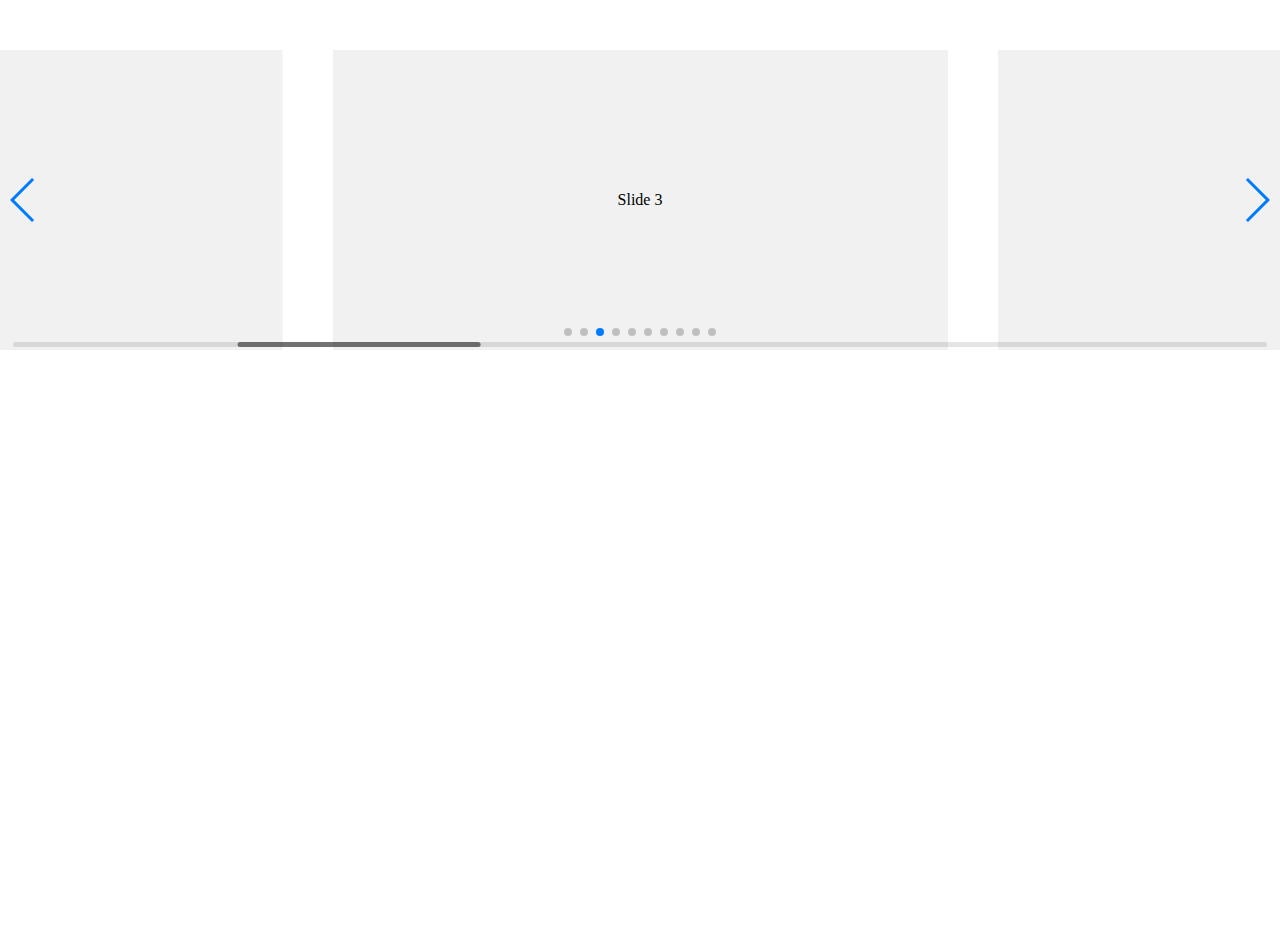
<file: swiper-4.5.0/playground/index.html>
<!doctype html>
<html lang="en">
<head>
    <meta charset="UTF-8">
    <title>Swiper Playground</title>
    <link rel="stylesheet" href="../dist/css/swiper.min.css">
    <meta name="viewport" content="width=device-width">
</head>
<body>
    <div class="swiper-container">
        <div class="swiper-scrollbar"></div>
        <div class="swiper-button-prev"></div>
        <div class="swiper-button-next"></div>
        <div class="swiper-wrapper">
            <div class="swiper-slide">Slide 1</div>
            <div class="swiper-slide">Slide 2</div>
            <div class="swiper-slide">Slide 3</div>
            <div class="swiper-slide">Slide 4</div>
            <div class="swiper-slide">Slide 5</div>
            <div class="swiper-slide">Slide 6</div>
            <div class="swiper-slide">Slide 7</div>
            <div class="swiper-slide">Slide 8</div>
            <div class="swiper-slide">Slide 9</div>
            <div class="swiper-slide">Slide 10</div>
        </div>
        <div class="swiper-pagination"></div>
    </div>
    <style>
    body, html {
        padding: 0;
        margin: 0;
        position: relative;
        height: 100%;
    }
    .swiper-container {
        width: 100%;
        height: 300px;
        margin: 50px auto;
    }
    .swiper-slide {
        background: #f1f1f1;
        color:#000;
        text-align: center;
        line-height: 300px;
    }
    </style>
    <script src="../dist/js/swiper.min.js"></script>
    <script>
        var swiper = new Swiper({
            el: '.swiper-container',
            initialSlide: 2,
            spaceBetween: 50,
            slidesPerView: 2,
            centeredSlides: true,
            slideToClickedSlide: true,
            grabCursor: true,
            scrollbar: {
              el: '.swiper-scrollbar',
            },
            mousewheel: {
              enabled: true,
            },
            keyboard: {
              enabled: true,
            },
            pagination: {
              el: '.swiper-pagination',
            },
            navigation: {
              nextEl: '.swiper-button-next',
              prevEl: '.swiper-button-prev',
            },
        });
    </script>
</body>
</html>
</file>
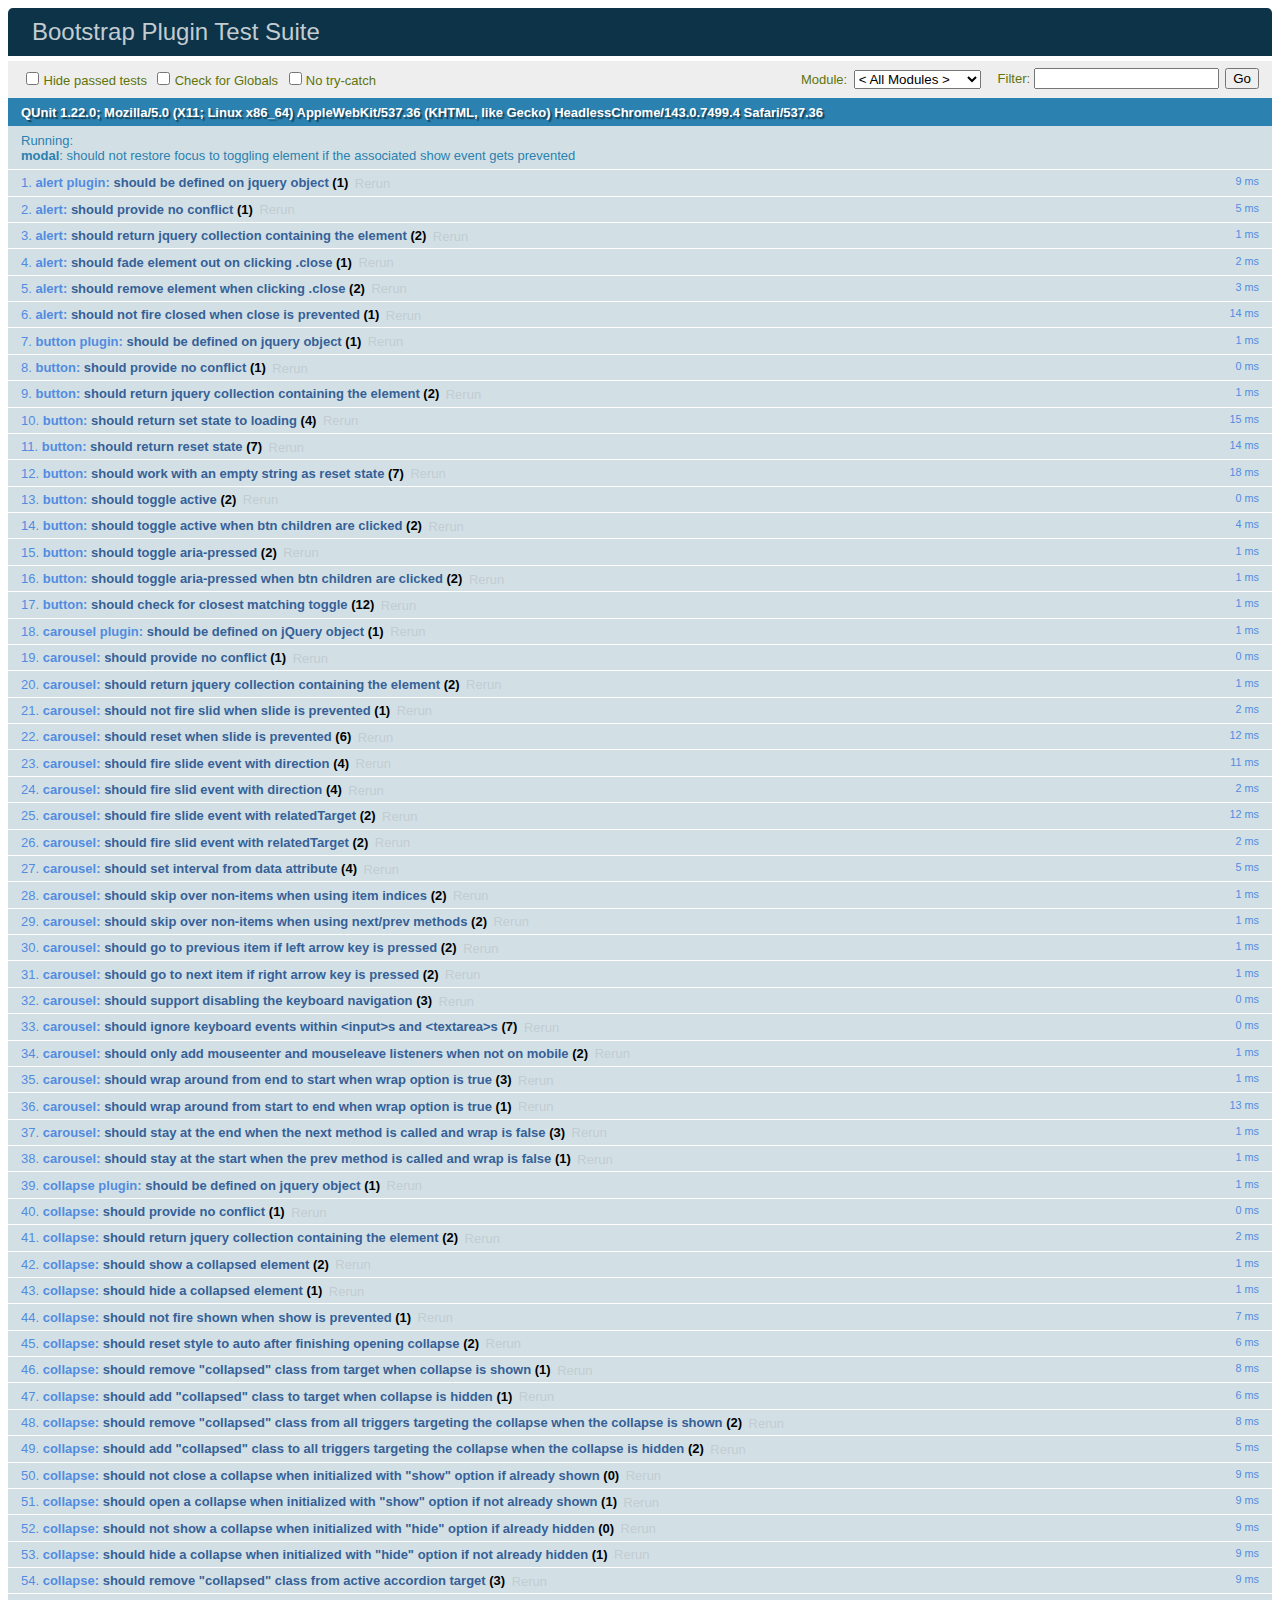
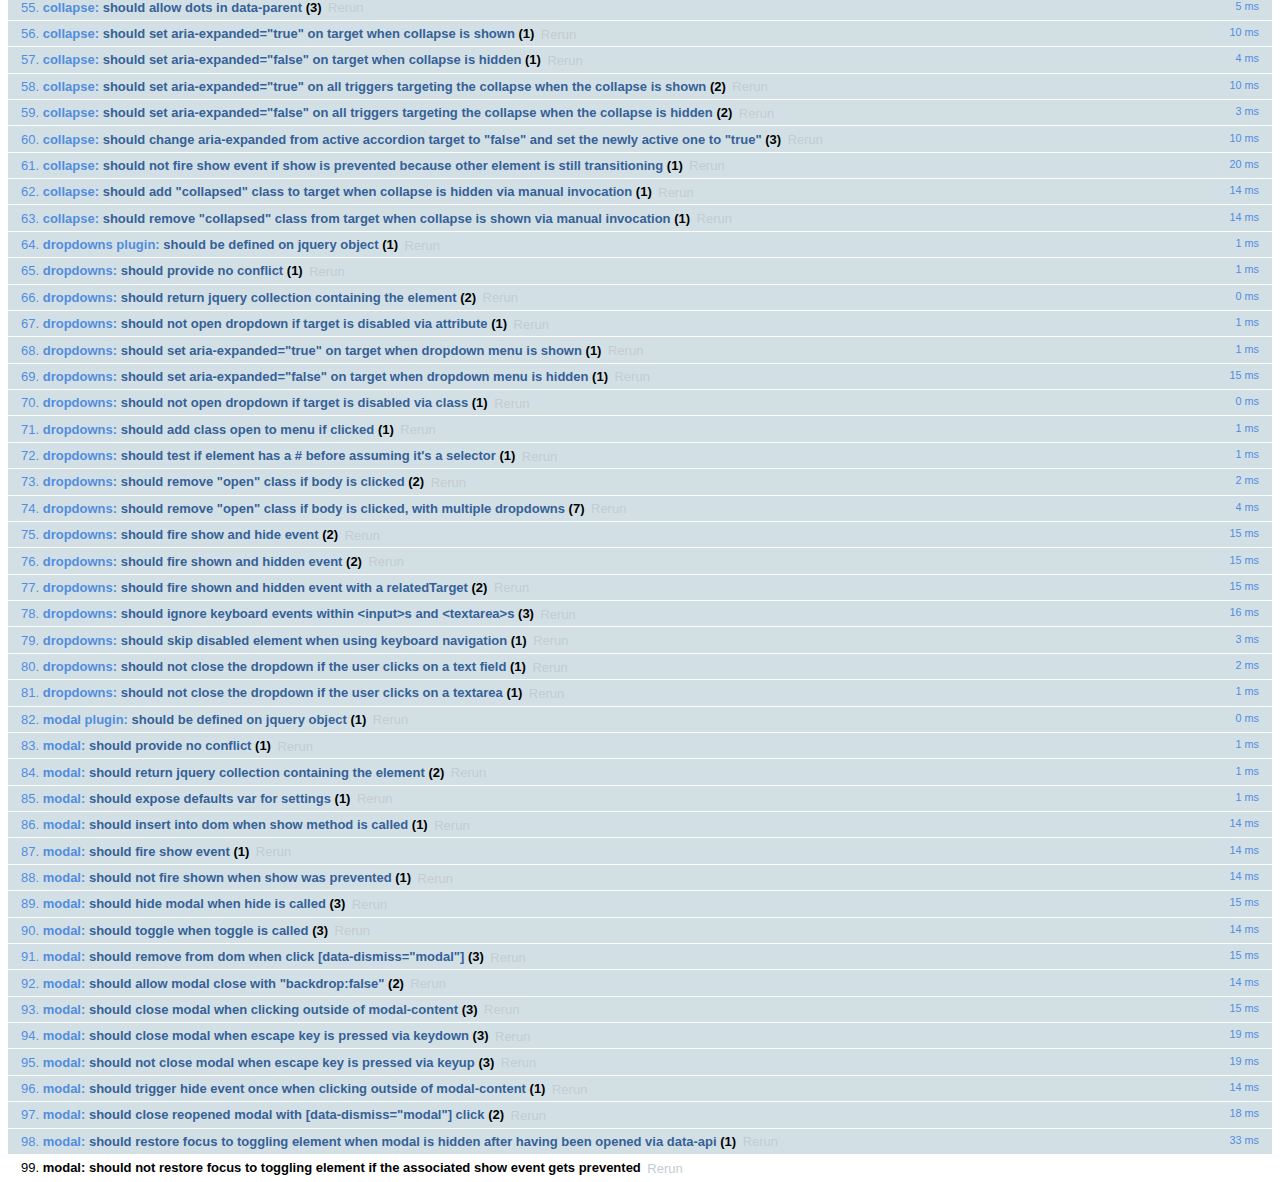
<file: bootstrap-3.3.7/js/tests/index.html>
<!DOCTYPE html>
<html>
  <head>
    <meta charset="utf-8">
    <title>Bootstrap Plugin Test Suite</title>
    <meta name="viewport" content="width=device-width, initial-scale=1">

    <!-- jQuery -->
    <script src="vendor/jquery.min.js"></script>
    <script>
      // Disable jQuery event aliases to ensure we don't accidentally use any of them
      (function () {
        var eventAliases = [
          'blur',
          'focus',
          'focusin',
          'focusout',
          'load',
          'resize',
          'scroll',
          'unload',
          'click',
          'dblclick',
          'mousedown',
          'mouseup',
          'mousemove',
          'mouseover',
          'mouseout',
          'mouseenter',
          'mouseleave',
          'change',
          'select',
          'submit',
          'keydown',
          'keypress',
          'keyup',
          'error',
          'contextmenu',
          'hover',
          'bind',
          'unbind',
          'delegate',
          'undelegate'
        ]
        for (var i = 0; i < eventAliases.length; i++) {
          var eventAlias = eventAliases[i]
          $.fn[eventAlias] = function () {
            throw new Error('Using the ".' + eventAlias + '()" method is not allowed, so that Bootstrap can be compatible with custom jQuery builds which exclude the "event aliases" module that defines said method. See https://github.com/twbs/bootstrap/blob/master/CONTRIBUTING.md#js')
          }
        }
      })()
    </script>

    <!-- QUnit -->
    <link rel="stylesheet" href="vendor/qunit.css" media="screen">
    <script src="vendor/qunit.js"></script>
    <script>
      // See https://github.com/axemclion/grunt-saucelabs#test-result-details-with-qunit
      var log = []
      // Require assert.expect in each test
      QUnit.config.requireExpects = true
      QUnit.done(function (testResults) {
        var tests = []
        for (var i = 0, len = log.length; i < len; i++) {
          var details = log[i]
          tests.push({
            name: details.name,
            result: details.result,
            expected: details.expected,
            actual: details.actual,
            source: details.source
          })
        }
        testResults.tests = tests

        window.global_test_results = testResults
      })

      QUnit.testStart(function (testDetails) {
        $(window).scrollTop(0)
        QUnit.log(function (details) {
          if (!details.result) {
            details.name = testDetails.name
            log.push(details)
          }
        })
      })

      // Cleanup
      QUnit.testDone(function () {
        $('#qunit-fixture').empty()
        $('#modal-test, .modal-backdrop').remove()
      })

      // Display fixture on-screen on iOS to avoid false positives
      if (/iPhone|iPad|iPod/.test(navigator.userAgent)) {
        QUnit.begin(function() {
          $('#qunit-fixture').css({ top: 0, left: 0 })
        })

        QUnit.done(function () {
          $('#qunit-fixture').css({ top: '', left: '' })
        })
      }

      // Disable deprecated global QUnit method aliases in preparation for QUnit v2
      (function () {
        var methodNames = [
          'async',
          'asyncTest',
          'deepEqual',
          'equal',
          'expect',
          'module',
          'notDeepEqual',
          'notEqual',
          'notPropEqual',
          'notStrictEqual',
          'ok',
          'propEqual',
          'push',
          'start',
          'stop',
          'strictEqual',
          'test',
          'throws'
        ];
        for (var i = 0; i < methodNames.length; i++) {
          var methodName = methodNames[i];
          window[methodName] = undefined;
        }
      })();
    </script>

    <!-- Plugin sources -->
    <script>$.support.transition = false</script>
    <script src="../../js/alert.js"></script>
    <script src="../../js/button.js"></script>
    <script src="../../js/carousel.js"></script>
    <script src="../../js/collapse.js"></script>
    <script src="../../js/dropdown.js"></script>
    <script src="../../js/modal.js"></script>
    <script src="../../js/scrollspy.js"></script>
    <script src="../../js/tab.js"></script>
    <script src="../../js/tooltip.js"></script>
    <script src="../../js/popover.js"></script>
    <script src="../../js/affix.js"></script>

    <!-- Unit tests -->
    <script src="unit/alert.js"></script>
    <script src="unit/button.js"></script>
    <script src="unit/carousel.js"></script>
    <script src="unit/collapse.js"></script>
    <script src="unit/dropdown.js"></script>
    <script src="unit/modal.js"></script>
    <script src="unit/scrollspy.js"></script>
    <script src="unit/tab.js"></script>
    <script src="unit/tooltip.js"></script>
    <script src="unit/popover.js"></script>
    <script src="unit/affix.js"></script>

  </head>
  <body>
    <div id="qunit-container">
      <div id="qunit"></div>
      <div id="qunit-fixture"></div>
    </div>
  </body>
</html>
</file>
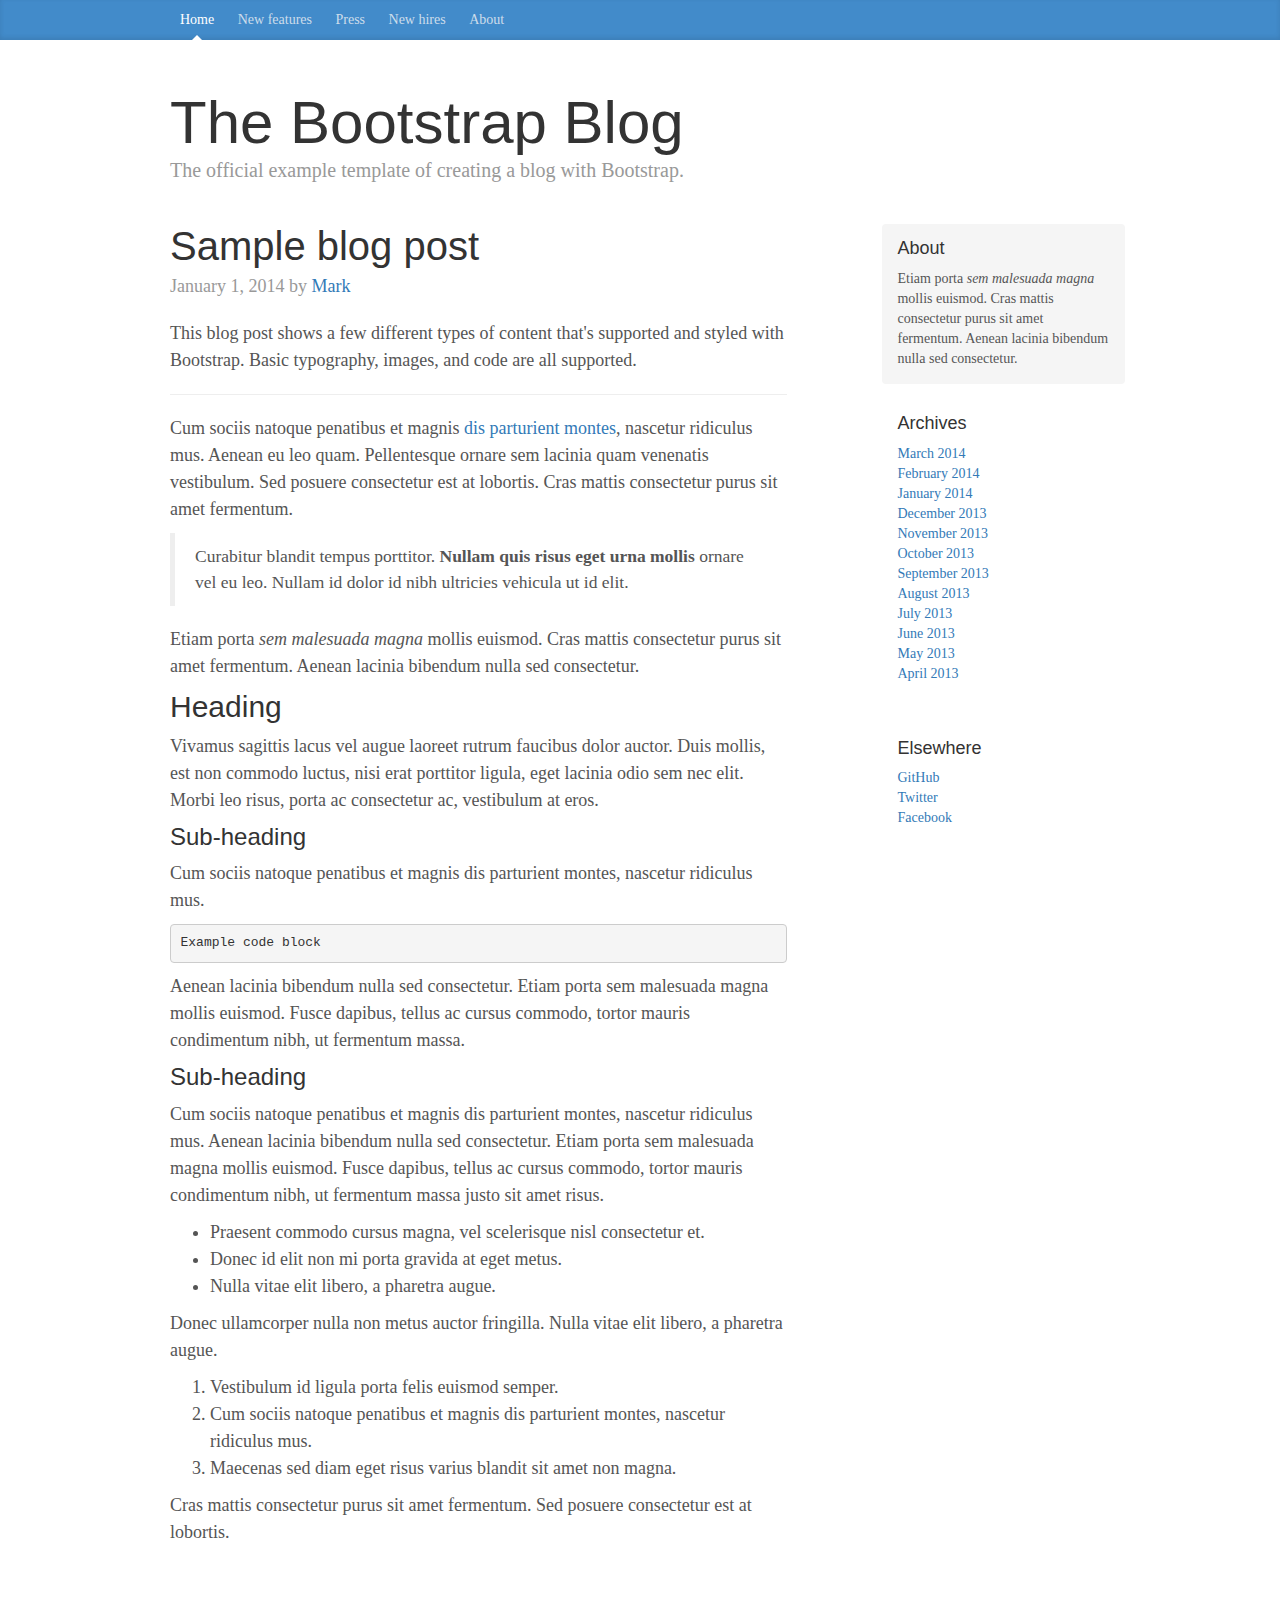
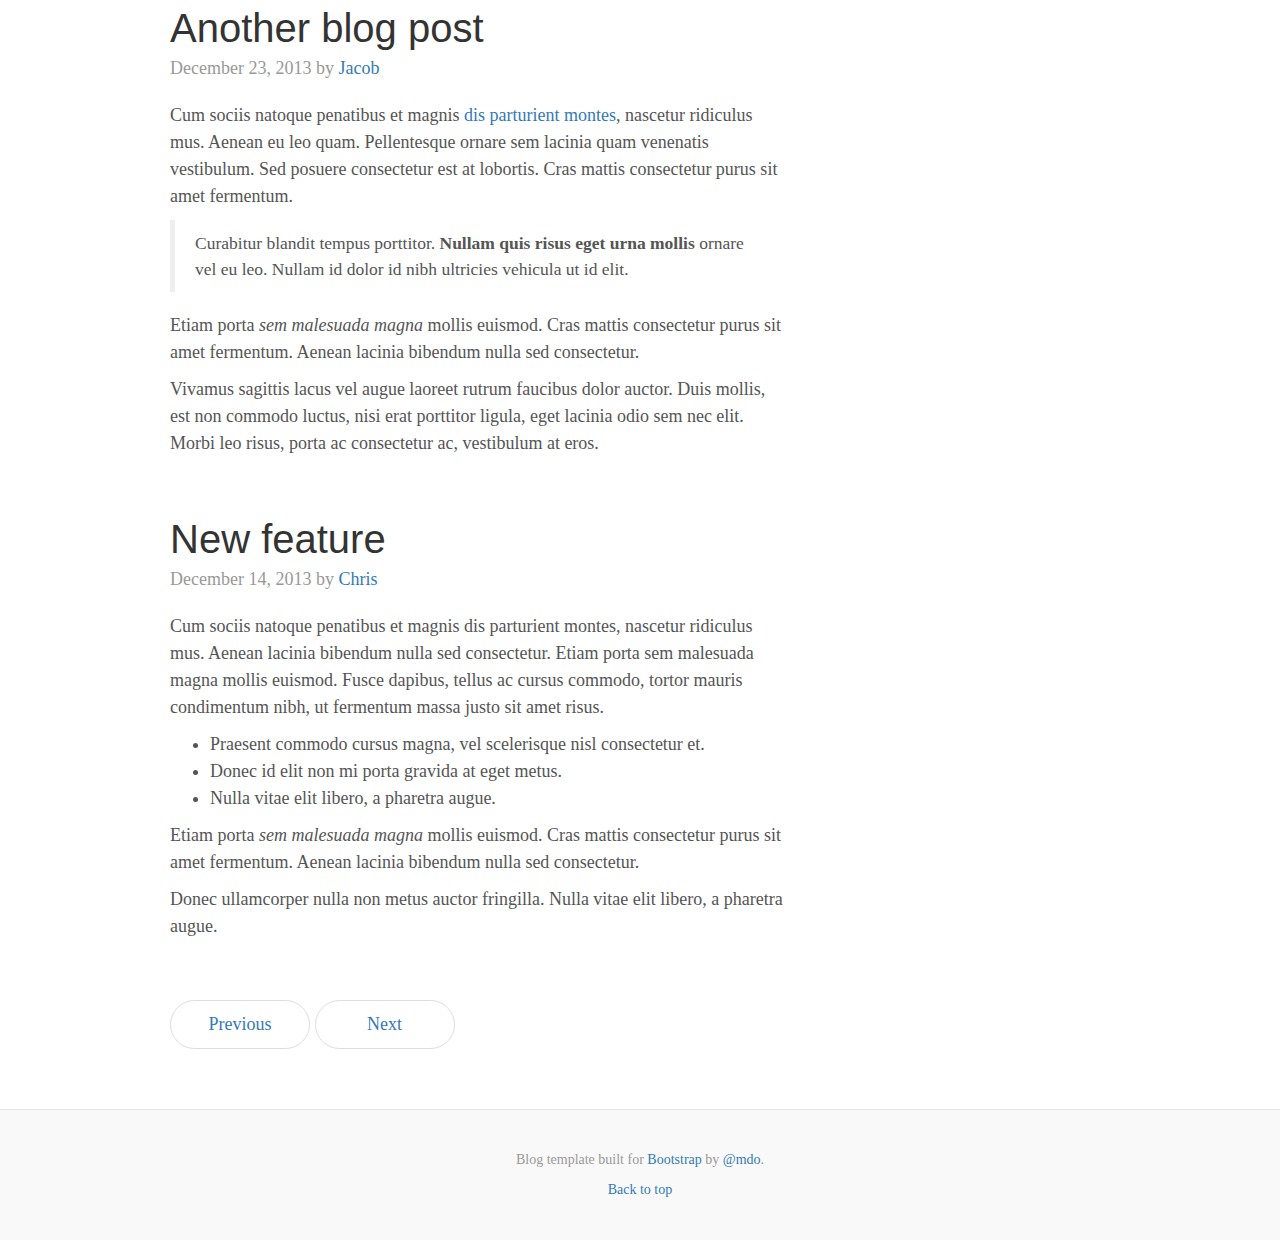
<file: bootstrap-3.3.7/docs/examples/blog/index.html>
<!DOCTYPE html>
<html lang="en">
  <head>
    <meta charset="utf-8">
    <meta http-equiv="X-UA-Compatible" content="IE=edge">
    <meta name="viewport" content="width=device-width, initial-scale=1">
    <!-- The above 3 meta tags *must* come first in the head; any other head content must come *after* these tags -->
    <meta name="description" content="">
    <meta name="author" content="">
    <link rel="icon" href="../../favicon.ico">

    <title>Blog Template for Bootstrap</title>

    <!-- Bootstrap core CSS -->
    <link href="../../dist/css/bootstrap.min.css" rel="stylesheet">

    <!-- IE10 viewport hack for Surface/desktop Windows 8 bug -->
    <link href="../../assets/css/ie10-viewport-bug-workaround.css" rel="stylesheet">

    <!-- Custom styles for this template -->
    <link href="blog.css" rel="stylesheet">

    <!-- Just for debugging purposes. Don't actually copy these 2 lines! -->
    <!--[if lt IE 9]><script src="../../assets/js/ie8-responsive-file-warning.js"></script><![endif]-->
    <script src="../../assets/js/ie-emulation-modes-warning.js"></script>

    <!-- HTML5 shim and Respond.js for IE8 support of HTML5 elements and media queries -->
    <!--[if lt IE 9]>
      <script src="https://oss.maxcdn.com/html5shiv/3.7.3/html5shiv.min.js"></script>
      <script src="https://oss.maxcdn.com/respond/1.4.2/respond.min.js"></script>
    <![endif]-->
  </head>

  <body>

    <div class="blog-masthead">
      <div class="container">
        <nav class="blog-nav">
          <a class="blog-nav-item active" href="#">Home</a>
          <a class="blog-nav-item" href="#">New features</a>
          <a class="blog-nav-item" href="#">Press</a>
          <a class="blog-nav-item" href="#">New hires</a>
          <a class="blog-nav-item" href="#">About</a>
        </nav>
      </div>
    </div>

    <div class="container">

      <div class="blog-header">
        <h1 class="blog-title">The Bootstrap Blog</h1>
        <p class="lead blog-description">The official example template of creating a blog with Bootstrap.</p>
      </div>

      <div class="row">

        <div class="col-sm-8 blog-main">

          <div class="blog-post">
            <h2 class="blog-post-title">Sample blog post</h2>
            <p class="blog-post-meta">January 1, 2014 by <a href="#">Mark</a></p>

            <p>This blog post shows a few different types of content that's supported and styled with Bootstrap. Basic typography, images, and code are all supported.</p>
            <hr>
            <p>Cum sociis natoque penatibus et magnis <a href="#">dis parturient montes</a>, nascetur ridiculus mus. Aenean eu leo quam. Pellentesque ornare sem lacinia quam venenatis vestibulum. Sed posuere consectetur est at lobortis. Cras mattis consectetur purus sit amet fermentum.</p>
            <blockquote>
              <p>Curabitur blandit tempus porttitor. <strong>Nullam quis risus eget urna mollis</strong> ornare vel eu leo. Nullam id dolor id nibh ultricies vehicula ut id elit.</p>
            </blockquote>
            <p>Etiam porta <em>sem malesuada magna</em> mollis euismod. Cras mattis consectetur purus sit amet fermentum. Aenean lacinia bibendum nulla sed consectetur.</p>
            <h2>Heading</h2>
            <p>Vivamus sagittis lacus vel augue laoreet rutrum faucibus dolor auctor. Duis mollis, est non commodo luctus, nisi erat porttitor ligula, eget lacinia odio sem nec elit. Morbi leo risus, porta ac consectetur ac, vestibulum at eros.</p>
            <h3>Sub-heading</h3>
            <p>Cum sociis natoque penatibus et magnis dis parturient montes, nascetur ridiculus mus.</p>
            <pre><code>Example code block</code></pre>
            <p>Aenean lacinia bibendum nulla sed consectetur. Etiam porta sem malesuada magna mollis euismod. Fusce dapibus, tellus ac cursus commodo, tortor mauris condimentum nibh, ut fermentum massa.</p>
            <h3>Sub-heading</h3>
            <p>Cum sociis natoque penatibus et magnis dis parturient montes, nascetur ridiculus mus. Aenean lacinia bibendum nulla sed consectetur. Etiam porta sem malesuada magna mollis euismod. Fusce dapibus, tellus ac cursus commodo, tortor mauris condimentum nibh, ut fermentum massa justo sit amet risus.</p>
            <ul>
              <li>Praesent commodo cursus magna, vel scelerisque nisl consectetur et.</li>
              <li>Donec id elit non mi porta gravida at eget metus.</li>
              <li>Nulla vitae elit libero, a pharetra augue.</li>
            </ul>
            <p>Donec ullamcorper nulla non metus auctor fringilla. Nulla vitae elit libero, a pharetra augue.</p>
            <ol>
              <li>Vestibulum id ligula porta felis euismod semper.</li>
              <li>Cum sociis natoque penatibus et magnis dis parturient montes, nascetur ridiculus mus.</li>
              <li>Maecenas sed diam eget risus varius blandit sit amet non magna.</li>
            </ol>
            <p>Cras mattis consectetur purus sit amet fermentum. Sed posuere consectetur est at lobortis.</p>
          </div><!-- /.blog-post -->

          <div class="blog-post">
            <h2 class="blog-post-title">Another blog post</h2>
            <p class="blog-post-meta">December 23, 2013 by <a href="#">Jacob</a></p>

            <p>Cum sociis natoque penatibus et magnis <a href="#">dis parturient montes</a>, nascetur ridiculus mus. Aenean eu leo quam. Pellentesque ornare sem lacinia quam venenatis vestibulum. Sed posuere consectetur est at lobortis. Cras mattis consectetur purus sit amet fermentum.</p>
            <blockquote>
              <p>Curabitur blandit tempus porttitor. <strong>Nullam quis risus eget urna mollis</strong> ornare vel eu leo. Nullam id dolor id nibh ultricies vehicula ut id elit.</p>
            </blockquote>
            <p>Etiam porta <em>sem malesuada magna</em> mollis euismod. Cras mattis consectetur purus sit amet fermentum. Aenean lacinia bibendum nulla sed consectetur.</p>
            <p>Vivamus sagittis lacus vel augue laoreet rutrum faucibus dolor auctor. Duis mollis, est non commodo luctus, nisi erat porttitor ligula, eget lacinia odio sem nec elit. Morbi leo risus, porta ac consectetur ac, vestibulum at eros.</p>
          </div><!-- /.blog-post -->

          <div class="blog-post">
            <h2 class="blog-post-title">New feature</h2>
            <p class="blog-post-meta">December 14, 2013 by <a href="#">Chris</a></p>

            <p>Cum sociis natoque penatibus et magnis dis parturient montes, nascetur ridiculus mus. Aenean lacinia bibendum nulla sed consectetur. Etiam porta sem malesuada magna mollis euismod. Fusce dapibus, tellus ac cursus commodo, tortor mauris condimentum nibh, ut fermentum massa justo sit amet risus.</p>
            <ul>
              <li>Praesent commodo cursus magna, vel scelerisque nisl consectetur et.</li>
              <li>Donec id elit non mi porta gravida at eget metus.</li>
              <li>Nulla vitae elit libero, a pharetra augue.</li>
            </ul>
            <p>Etiam porta <em>sem malesuada magna</em> mollis euismod. Cras mattis consectetur purus sit amet fermentum. Aenean lacinia bibendum nulla sed consectetur.</p>
            <p>Donec ullamcorper nulla non metus auctor fringilla. Nulla vitae elit libero, a pharetra augue.</p>
          </div><!-- /.blog-post -->

          <nav>
            <ul class="pager">
              <li><a href="#">Previous</a></li>
              <li><a href="#">Next</a></li>
            </ul>
          </nav>

        </div><!-- /.blog-main -->

        <div class="col-sm-3 col-sm-offset-1 blog-sidebar">
          <div class="sidebar-module sidebar-module-inset">
            <h4>About</h4>
            <p>Etiam porta <em>sem malesuada magna</em> mollis euismod. Cras mattis consectetur purus sit amet fermentum. Aenean lacinia bibendum nulla sed consectetur.</p>
          </div>
          <div class="sidebar-module">
            <h4>Archives</h4>
            <ol class="list-unstyled">
              <li><a href="#">March 2014</a></li>
              <li><a href="#">February 2014</a></li>
              <li><a href="#">January 2014</a></li>
              <li><a href="#">December 2013</a></li>
              <li><a href="#">November 2013</a></li>
              <li><a href="#">October 2013</a></li>
              <li><a href="#">September 2013</a></li>
              <li><a href="#">August 2013</a></li>
              <li><a href="#">July 2013</a></li>
              <li><a href="#">June 2013</a></li>
              <li><a href="#">May 2013</a></li>
              <li><a href="#">April 2013</a></li>
            </ol>
          </div>
          <div class="sidebar-module">
            <h4>Elsewhere</h4>
            <ol class="list-unstyled">
              <li><a href="#">GitHub</a></li>
              <li><a href="#">Twitter</a></li>
              <li><a href="#">Facebook</a></li>
            </ol>
          </div>
        </div><!-- /.blog-sidebar -->

      </div><!-- /.row -->

    </div><!-- /.container -->

    <footer class="blog-footer">
      <p>Blog template built for <a href="http://getbootstrap.com">Bootstrap</a> by <a href="https://twitter.com/mdo">@mdo</a>.</p>
      <p>
        <a href="#">Back to top</a>
      </p>
    </footer>


    <!-- Bootstrap core JavaScript
    ================================================== -->
    <!-- Placed at the end of the document so the pages load faster -->
    <script src="https://ajax.googleapis.com/ajax/libs/jquery/1.12.4/jquery.min.js"></script>
    <script>window.jQuery || document.write('<script src="../../assets/js/vendor/jquery.min.js"><\/script>')</script>
    <script src="../../dist/js/bootstrap.min.js"></script>
    <!-- IE10 viewport hack for Surface/desktop Windows 8 bug -->
    <script src="../../assets/js/ie10-viewport-bug-workaround.js"></script>
  </body>
</html>
</file>
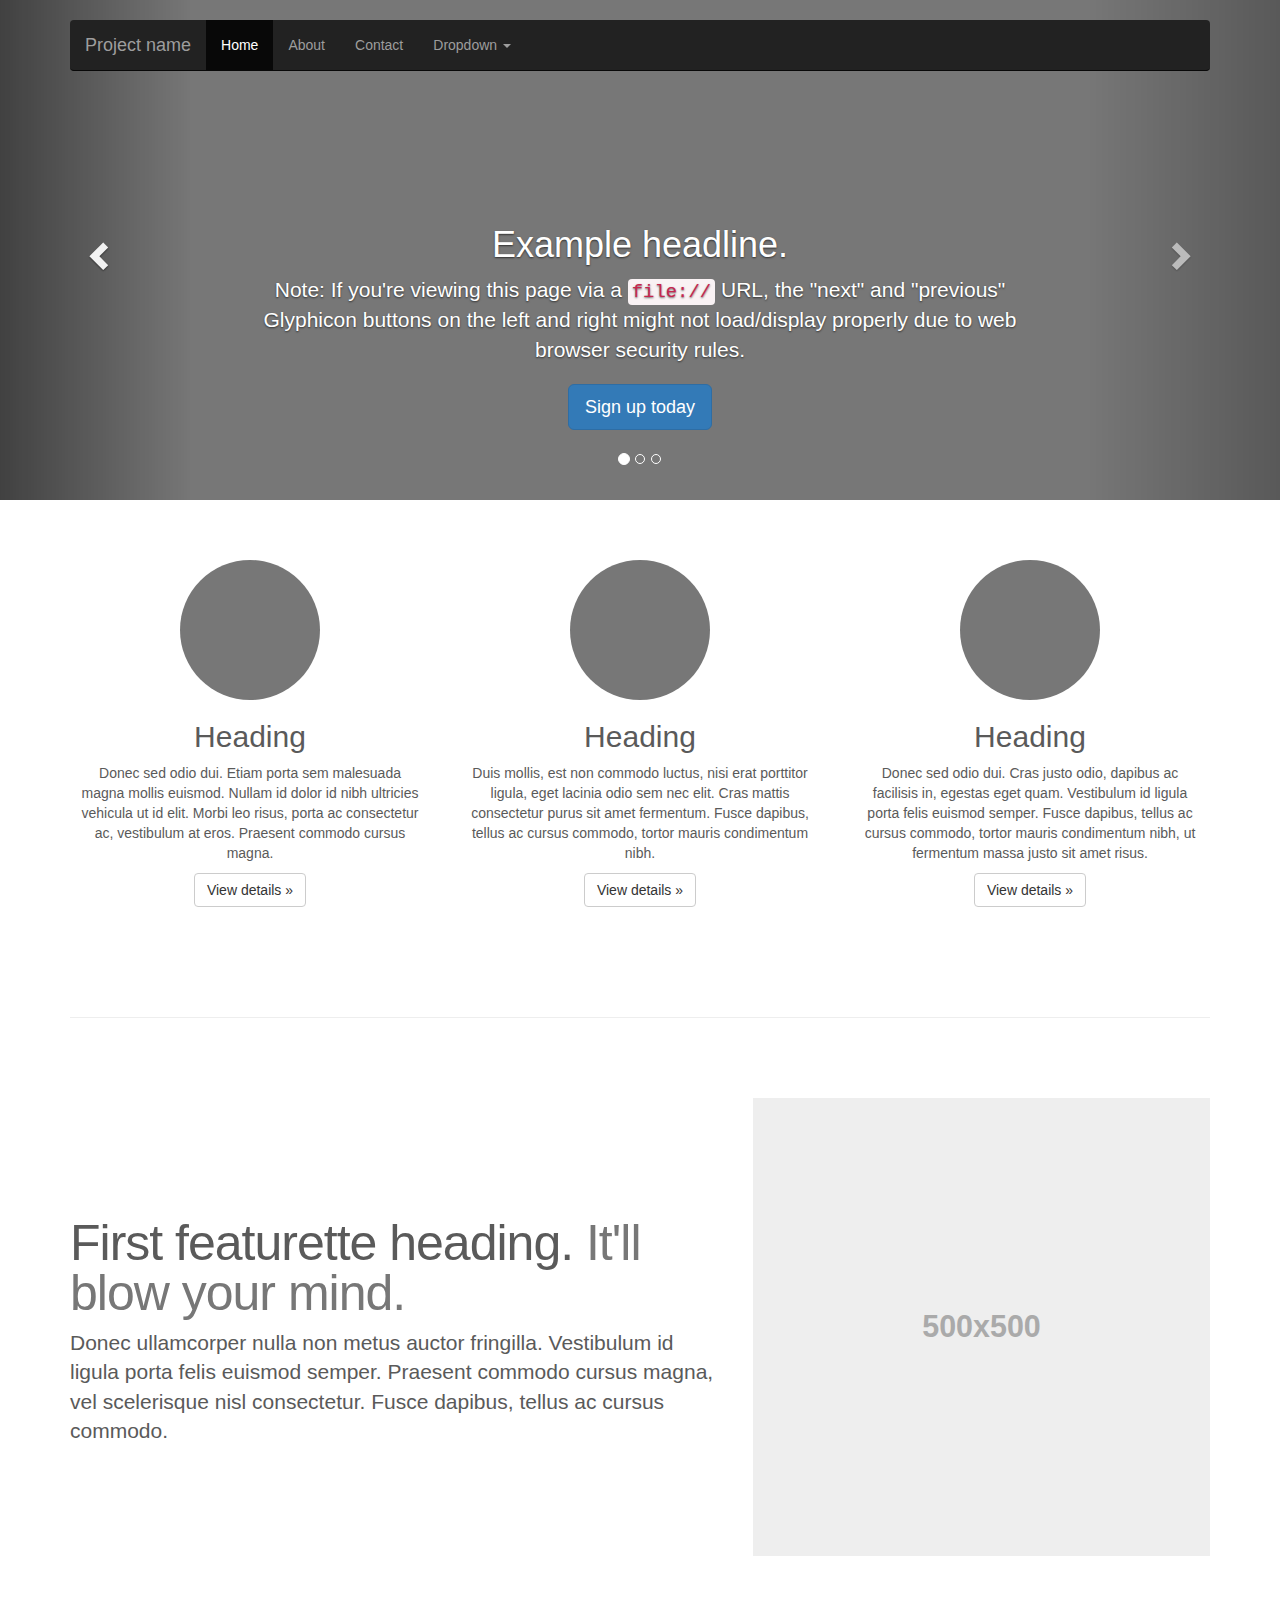
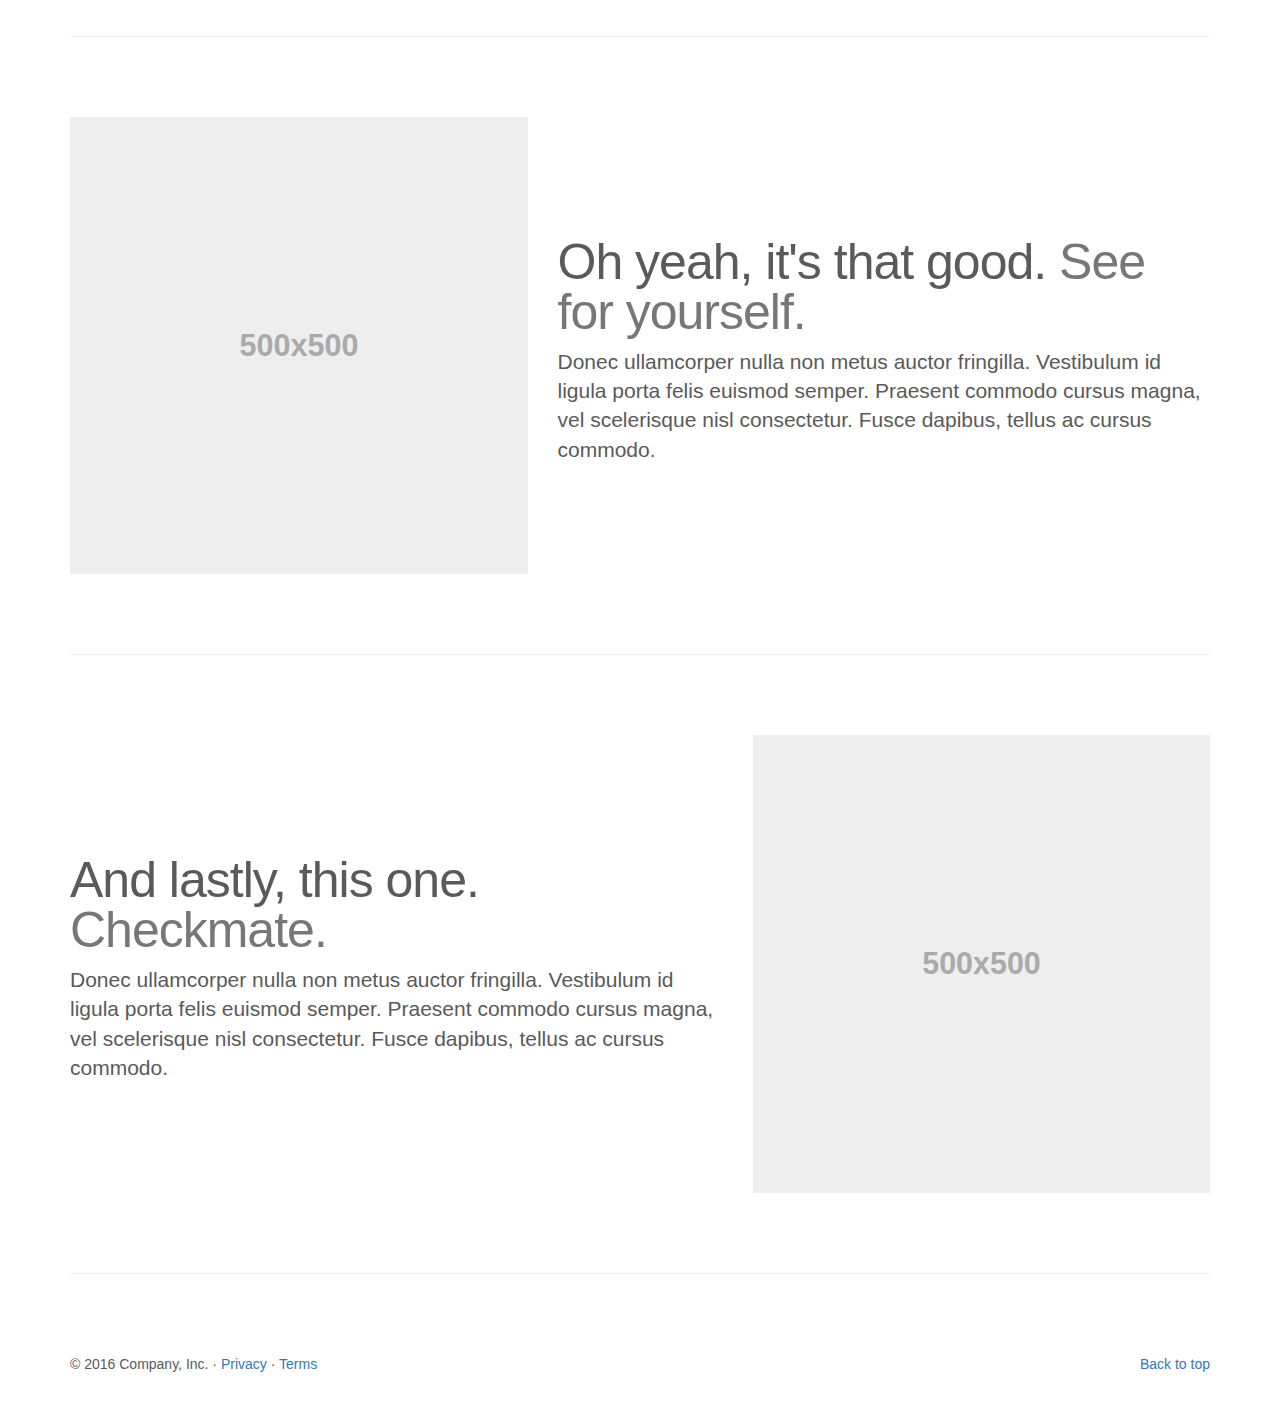
<file: bootstrap-3.3.7/docs/examples/carousel/index.html>
<!DOCTYPE html>
<html lang="en">
  <head>
    <meta charset="utf-8">
    <meta http-equiv="X-UA-Compatible" content="IE=edge">
    <meta name="viewport" content="width=device-width, initial-scale=1">
    <!-- The above 3 meta tags *must* come first in the head; any other head content must come *after* these tags -->
    <meta name="description" content="">
    <meta name="author" content="">
    <link rel="icon" href="../../favicon.ico">

    <title>Carousel Template for Bootstrap</title>

    <!-- Bootstrap core CSS -->
    <link href="../../dist/css/bootstrap.min.css" rel="stylesheet">

    <!-- IE10 viewport hack for Surface/desktop Windows 8 bug -->
    <link href="../../assets/css/ie10-viewport-bug-workaround.css" rel="stylesheet">

    <!-- Just for debugging purposes. Don't actually copy these 2 lines! -->
    <!--[if lt IE 9]><script src="../../assets/js/ie8-responsive-file-warning.js"></script><![endif]-->
    <script src="../../assets/js/ie-emulation-modes-warning.js"></script>

    <!-- HTML5 shim and Respond.js for IE8 support of HTML5 elements and media queries -->
    <!--[if lt IE 9]>
      <script src="https://oss.maxcdn.com/html5shiv/3.7.3/html5shiv.min.js"></script>
      <script src="https://oss.maxcdn.com/respond/1.4.2/respond.min.js"></script>
    <![endif]-->

    <!-- Custom styles for this template -->
    <link href="carousel.css" rel="stylesheet">
  </head>
<!-- NAVBAR
================================================== -->
  <body>
    <div class="navbar-wrapper">
      <div class="container">

        <nav class="navbar navbar-inverse navbar-static-top">
          <div class="container">
            <div class="navbar-header">
              <button type="button" class="navbar-toggle collapsed" data-toggle="collapse" data-target="#navbar" aria-expanded="false" aria-controls="navbar">
                <span class="sr-only">Toggle navigation</span>
                <span class="icon-bar"></span>
                <span class="icon-bar"></span>
                <span class="icon-bar"></span>
              </button>
              <a class="navbar-brand" href="#">Project name</a>
            </div>
            <div id="navbar" class="navbar-collapse collapse">
              <ul class="nav navbar-nav">
                <li class="active"><a href="#">Home</a></li>
                <li><a href="#about">About</a></li>
                <li><a href="#contact">Contact</a></li>
                <li class="dropdown">
                  <a href="#" class="dropdown-toggle" data-toggle="dropdown" role="button" aria-haspopup="true" aria-expanded="false">Dropdown <span class="caret"></span></a>
                  <ul class="dropdown-menu">
                    <li><a href="#">Action</a></li>
                    <li><a href="#">Another action</a></li>
                    <li><a href="#">Something else here</a></li>
                    <li role="separator" class="divider"></li>
                    <li class="dropdown-header">Nav header</li>
                    <li><a href="#">Separated link</a></li>
                    <li><a href="#">One more separated link</a></li>
                  </ul>
                </li>
              </ul>
            </div>
          </div>
        </nav>

      </div>
    </div>


    <!-- Carousel
    ================================================== -->
    <div id="myCarousel" class="carousel slide" data-ride="carousel">
      <!-- Indicators -->
      <ol class="carousel-indicators">
        <li data-target="#myCarousel" data-slide-to="0" class="active"></li>
        <li data-target="#myCarousel" data-slide-to="1"></li>
        <li data-target="#myCarousel" data-slide-to="2"></li>
      </ol>
      <div class="carousel-inner" role="listbox">
        <div class="item active">
          <img class="first-slide" src="[data-uri]" alt="First slide">
          <div class="container">
            <div class="carousel-caption">
              <h1>Example headline.</h1>
              <p>Note: If you're viewing this page via a <code>file://</code> URL, the "next" and "previous" Glyphicon buttons on the left and right might not load/display properly due to web browser security rules.</p>
              <p><a class="btn btn-lg btn-primary" href="#" role="button">Sign up today</a></p>
            </div>
          </div>
        </div>
        <div class="item">
          <img class="second-slide" src="[data-uri]" alt="Second slide">
          <div class="container">
            <div class="carousel-caption">
              <h1>Another example headline.</h1>
              <p>Cras justo odio, dapibus ac facilisis in, egestas eget quam. Donec id elit non mi porta gravida at eget metus. Nullam id dolor id nibh ultricies vehicula ut id elit.</p>
              <p><a class="btn btn-lg btn-primary" href="#" role="button">Learn more</a></p>
            </div>
          </div>
        </div>
        <div class="item">
          <img class="third-slide" src="[data-uri]" alt="Third slide">
          <div class="container">
            <div class="carousel-caption">
              <h1>One more for good measure.</h1>
              <p>Cras justo odio, dapibus ac facilisis in, egestas eget quam. Donec id elit non mi porta gravida at eget metus. Nullam id dolor id nibh ultricies vehicula ut id elit.</p>
              <p><a class="btn btn-lg btn-primary" href="#" role="button">Browse gallery</a></p>
            </div>
          </div>
        </div>
      </div>
      <a class="left carousel-control" href="#myCarousel" role="button" data-slide="prev">
        <span class="glyphicon glyphicon-chevron-left" aria-hidden="true"></span>
        <span class="sr-only">Previous</span>
      </a>
      <a class="right carousel-control" href="#myCarousel" role="button" data-slide="next">
        <span class="glyphicon glyphicon-chevron-right" aria-hidden="true"></span>
        <span class="sr-only">Next</span>
      </a>
    </div><!-- /.carousel -->


    <!-- Marketing messaging and featurettes
    ================================================== -->
    <!-- Wrap the rest of the page in another container to center all the content. -->

    <div class="container marketing">

      <!-- Three columns of text below the carousel -->
      <div class="row">
        <div class="col-lg-4">
          <img class="img-circle" src="[data-uri]" alt="Generic placeholder image" width="140" height="140">
          <h2>Heading</h2>
          <p>Donec sed odio dui. Etiam porta sem malesuada magna mollis euismod. Nullam id dolor id nibh ultricies vehicula ut id elit. Morbi leo risus, porta ac consectetur ac, vestibulum at eros. Praesent commodo cursus magna.</p>
          <p><a class="btn btn-default" href="#" role="button">View details &raquo;</a></p>
        </div><!-- /.col-lg-4 -->
        <div class="col-lg-4">
          <img class="img-circle" src="[data-uri]" alt="Generic placeholder image" width="140" height="140">
          <h2>Heading</h2>
          <p>Duis mollis, est non commodo luctus, nisi erat porttitor ligula, eget lacinia odio sem nec elit. Cras mattis consectetur purus sit amet fermentum. Fusce dapibus, tellus ac cursus commodo, tortor mauris condimentum nibh.</p>
          <p><a class="btn btn-default" href="#" role="button">View details &raquo;</a></p>
        </div><!-- /.col-lg-4 -->
        <div class="col-lg-4">
          <img class="img-circle" src="[data-uri]" alt="Generic placeholder image" width="140" height="140">
          <h2>Heading</h2>
          <p>Donec sed odio dui. Cras justo odio, dapibus ac facilisis in, egestas eget quam. Vestibulum id ligula porta felis euismod semper. Fusce dapibus, tellus ac cursus commodo, tortor mauris condimentum nibh, ut fermentum massa justo sit amet risus.</p>
          <p><a class="btn btn-default" href="#" role="button">View details &raquo;</a></p>
        </div><!-- /.col-lg-4 -->
      </div><!-- /.row -->


      <!-- START THE FEATURETTES -->

      <hr class="featurette-divider">

      <div class="row featurette">
        <div class="col-md-7">
          <h2 class="featurette-heading">First featurette heading. <span class="text-muted">It'll blow your mind.</span></h2>
          <p class="lead">Donec ullamcorper nulla non metus auctor fringilla. Vestibulum id ligula porta felis euismod semper. Praesent commodo cursus magna, vel scelerisque nisl consectetur. Fusce dapibus, tellus ac cursus commodo.</p>
        </div>
        <div class="col-md-5">
          <img class="featurette-image img-responsive center-block" data-src="holder.js/500x500/auto" alt="Generic placeholder image">
        </div>
      </div>

      <hr class="featurette-divider">

      <div class="row featurette">
        <div class="col-md-7 col-md-push-5">
          <h2 class="featurette-heading">Oh yeah, it's that good. <span class="text-muted">See for yourself.</span></h2>
          <p class="lead">Donec ullamcorper nulla non metus auctor fringilla. Vestibulum id ligula porta felis euismod semper. Praesent commodo cursus magna, vel scelerisque nisl consectetur. Fusce dapibus, tellus ac cursus commodo.</p>
        </div>
        <div class="col-md-5 col-md-pull-7">
          <img class="featurette-image img-responsive center-block" data-src="holder.js/500x500/auto" alt="Generic placeholder image">
        </div>
      </div>

      <hr class="featurette-divider">

      <div class="row featurette">
        <div class="col-md-7">
          <h2 class="featurette-heading">And lastly, this one. <span class="text-muted">Checkmate.</span></h2>
          <p class="lead">Donec ullamcorper nulla non metus auctor fringilla. Vestibulum id ligula porta felis euismod semper. Praesent commodo cursus magna, vel scelerisque nisl consectetur. Fusce dapibus, tellus ac cursus commodo.</p>
        </div>
        <div class="col-md-5">
          <img class="featurette-image img-responsive center-block" data-src="holder.js/500x500/auto" alt="Generic placeholder image">
        </div>
      </div>

      <hr class="featurette-divider">

      <!-- /END THE FEATURETTES -->


      <!-- FOOTER -->
      <footer>
        <p class="pull-right"><a href="#">Back to top</a></p>
        <p>&copy; 2016 Company, Inc. &middot; <a href="#">Privacy</a> &middot; <a href="#">Terms</a></p>
      </footer>

    </div><!-- /.container -->


    <!-- Bootstrap core JavaScript
    ================================================== -->
    <!-- Placed at the end of the document so the pages load faster -->
    <script src="https://ajax.googleapis.com/ajax/libs/jquery/1.12.4/jquery.min.js"></script>
    <script>window.jQuery || document.write('<script src="../../assets/js/vendor/jquery.min.js"><\/script>')</script>
    <script src="../../dist/js/bootstrap.min.js"></script>
    <!-- Just to make our placeholder images work. Don't actually copy the next line! -->
    <script src="../../assets/js/vendor/holder.min.js"></script>
    <!-- IE10 viewport hack for Surface/desktop Windows 8 bug -->
    <script src="../../assets/js/ie10-viewport-bug-workaround.js"></script>
  </body>
</html>
</file>
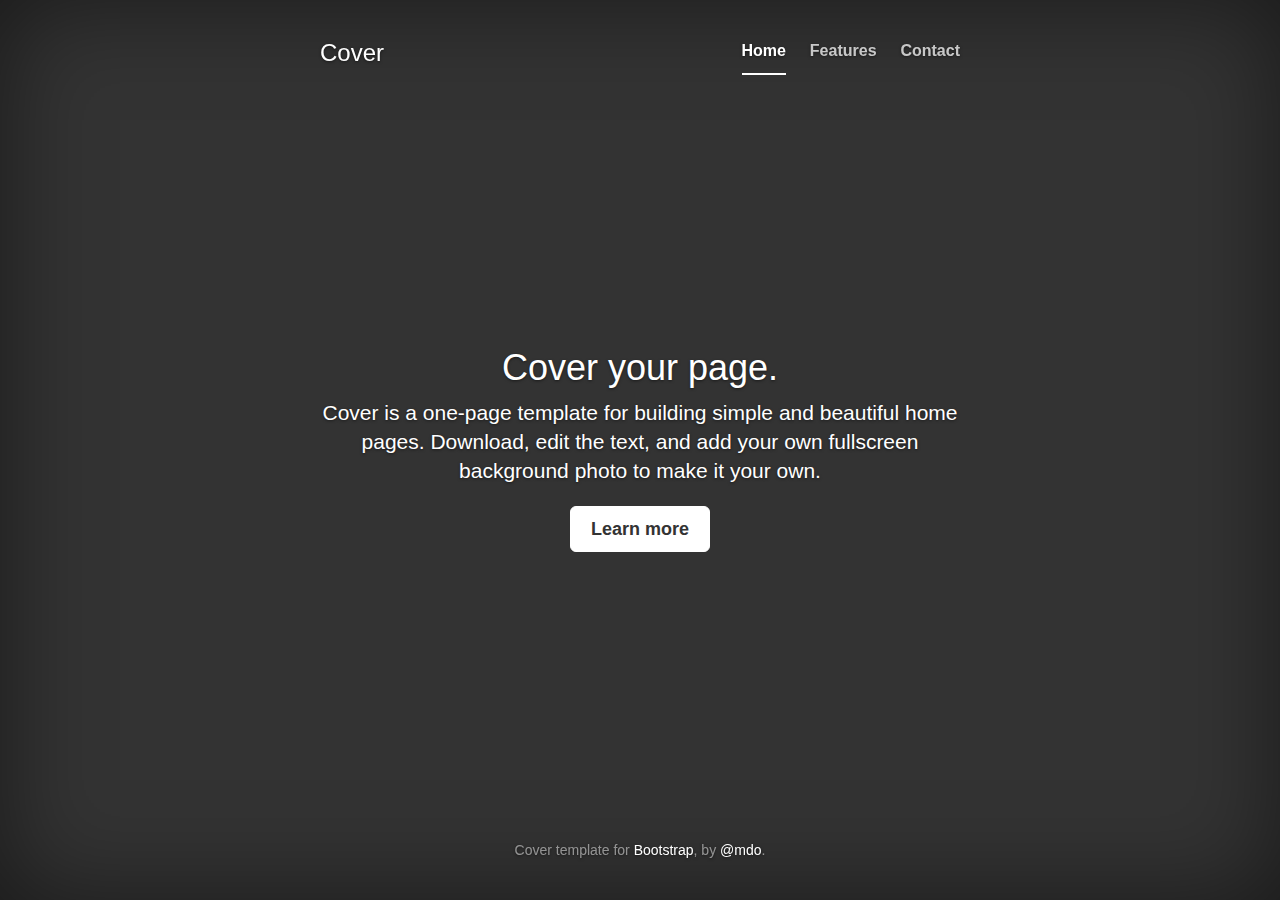
<file: bootstrap-3.3.7/docs/examples/cover/index.html>
<!DOCTYPE html>
<html lang="en">
  <head>
    <meta charset="utf-8">
    <meta http-equiv="X-UA-Compatible" content="IE=edge">
    <meta name="viewport" content="width=device-width, initial-scale=1">
    <!-- The above 3 meta tags *must* come first in the head; any other head content must come *after* these tags -->
    <meta name="description" content="">
    <meta name="author" content="">
    <link rel="icon" href="../../favicon.ico">

    <title>Cover Template for Bootstrap</title>

    <!-- Bootstrap core CSS -->
    <link href="../../dist/css/bootstrap.min.css" rel="stylesheet">

    <!-- IE10 viewport hack for Surface/desktop Windows 8 bug -->
    <link href="../../assets/css/ie10-viewport-bug-workaround.css" rel="stylesheet">

    <!-- Custom styles for this template -->
    <link href="cover.css" rel="stylesheet">

    <!-- Just for debugging purposes. Don't actually copy these 2 lines! -->
    <!--[if lt IE 9]><script src="../../assets/js/ie8-responsive-file-warning.js"></script><![endif]-->
    <script src="../../assets/js/ie-emulation-modes-warning.js"></script>

    <!-- HTML5 shim and Respond.js for IE8 support of HTML5 elements and media queries -->
    <!--[if lt IE 9]>
      <script src="https://oss.maxcdn.com/html5shiv/3.7.3/html5shiv.min.js"></script>
      <script src="https://oss.maxcdn.com/respond/1.4.2/respond.min.js"></script>
    <![endif]-->
  </head>

  <body>

    <div class="site-wrapper">

      <div class="site-wrapper-inner">

        <div class="cover-container">

          <div class="masthead clearfix">
            <div class="inner">
              <h3 class="masthead-brand">Cover</h3>
              <nav>
                <ul class="nav masthead-nav">
                  <li class="active"><a href="#">Home</a></li>
                  <li><a href="#">Features</a></li>
                  <li><a href="#">Contact</a></li>
                </ul>
              </nav>
            </div>
          </div>

          <div class="inner cover">
            <h1 class="cover-heading">Cover your page.</h1>
            <p class="lead">Cover is a one-page template for building simple and beautiful home pages. Download, edit the text, and add your own fullscreen background photo to make it your own.</p>
            <p class="lead">
              <a href="#" class="btn btn-lg btn-default">Learn more</a>
            </p>
          </div>

          <div class="mastfoot">
            <div class="inner">
              <p>Cover template for <a href="http://getbootstrap.com">Bootstrap</a>, by <a href="https://twitter.com/mdo">@mdo</a>.</p>
            </div>
          </div>

        </div>

      </div>

    </div>

    <!-- Bootstrap core JavaScript
    ================================================== -->
    <!-- Placed at the end of the document so the pages load faster -->
    <script src="https://ajax.googleapis.com/ajax/libs/jquery/1.12.4/jquery.min.js"></script>
    <script>window.jQuery || document.write('<script src="../../assets/js/vendor/jquery.min.js"><\/script>')</script>
    <script src="../../dist/js/bootstrap.min.js"></script>
    <!-- IE10 viewport hack for Surface/desktop Windows 8 bug -->
    <script src="../../assets/js/ie10-viewport-bug-workaround.js"></script>
  </body>
</html>
</file>
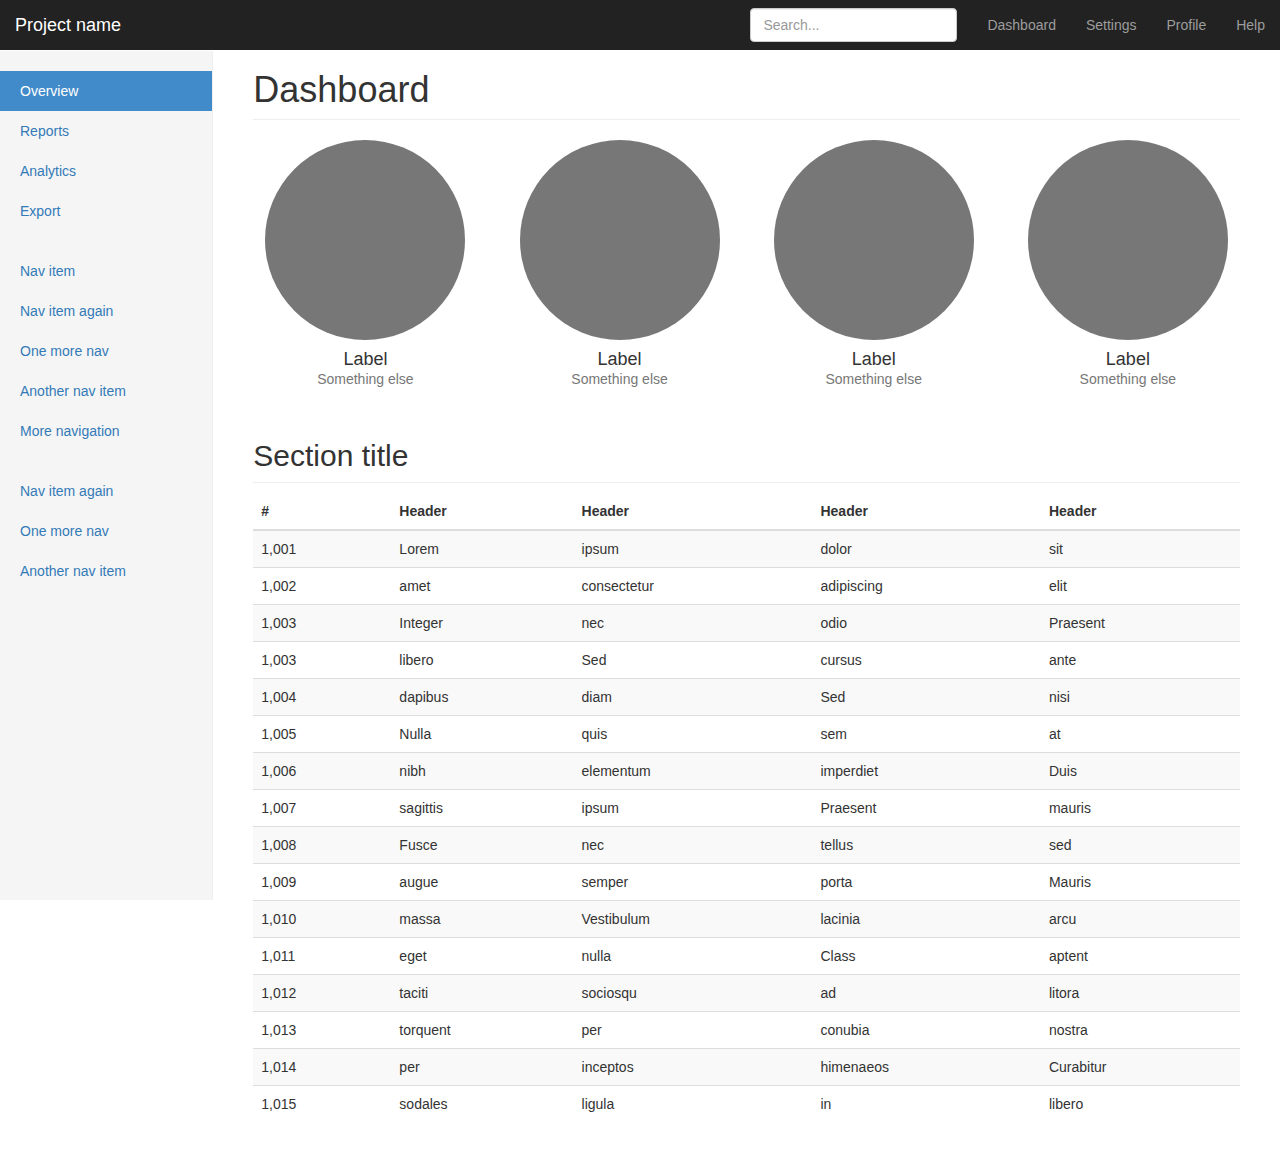
<file: bootstrap-3.3.7/docs/examples/dashboard/index.html>
<!DOCTYPE html>
<html lang="en">
  <head>
    <meta charset="utf-8">
    <meta http-equiv="X-UA-Compatible" content="IE=edge">
    <meta name="viewport" content="width=device-width, initial-scale=1">
    <!-- The above 3 meta tags *must* come first in the head; any other head content must come *after* these tags -->
    <meta name="description" content="">
    <meta name="author" content="">
    <link rel="icon" href="../../favicon.ico">

    <title>Dashboard Template for Bootstrap</title>

    <!-- Bootstrap core CSS -->
    <link href="../../dist/css/bootstrap.min.css" rel="stylesheet">

    <!-- IE10 viewport hack for Surface/desktop Windows 8 bug -->
    <link href="../../assets/css/ie10-viewport-bug-workaround.css" rel="stylesheet">

    <!-- Custom styles for this template -->
    <link href="dashboard.css" rel="stylesheet">

    <!-- Just for debugging purposes. Don't actually copy these 2 lines! -->
    <!--[if lt IE 9]><script src="../../assets/js/ie8-responsive-file-warning.js"></script><![endif]-->
    <script src="../../assets/js/ie-emulation-modes-warning.js"></script>

    <!-- HTML5 shim and Respond.js for IE8 support of HTML5 elements and media queries -->
    <!--[if lt IE 9]>
      <script src="https://oss.maxcdn.com/html5shiv/3.7.3/html5shiv.min.js"></script>
      <script src="https://oss.maxcdn.com/respond/1.4.2/respond.min.js"></script>
    <![endif]-->
  </head>

  <body>

    <nav class="navbar navbar-inverse navbar-fixed-top">
      <div class="container-fluid">
        <div class="navbar-header">
          <button type="button" class="navbar-toggle collapsed" data-toggle="collapse" data-target="#navbar" aria-expanded="false" aria-controls="navbar">
            <span class="sr-only">Toggle navigation</span>
            <span class="icon-bar"></span>
            <span class="icon-bar"></span>
            <span class="icon-bar"></span>
          </button>
          <a class="navbar-brand" href="#">Project name</a>
        </div>
        <div id="navbar" class="navbar-collapse collapse">
          <ul class="nav navbar-nav navbar-right">
            <li><a href="#">Dashboard</a></li>
            <li><a href="#">Settings</a></li>
            <li><a href="#">Profile</a></li>
            <li><a href="#">Help</a></li>
          </ul>
          <form class="navbar-form navbar-right">
            <input type="text" class="form-control" placeholder="Search...">
          </form>
        </div>
      </div>
    </nav>

    <div class="container-fluid">
      <div class="row">
        <div class="col-sm-3 col-md-2 sidebar">
          <ul class="nav nav-sidebar">
            <li class="active"><a href="#">Overview <span class="sr-only">(current)</span></a></li>
            <li><a href="#">Reports</a></li>
            <li><a href="#">Analytics</a></li>
            <li><a href="#">Export</a></li>
          </ul>
          <ul class="nav nav-sidebar">
            <li><a href="">Nav item</a></li>
            <li><a href="">Nav item again</a></li>
            <li><a href="">One more nav</a></li>
            <li><a href="">Another nav item</a></li>
            <li><a href="">More navigation</a></li>
          </ul>
          <ul class="nav nav-sidebar">
            <li><a href="">Nav item again</a></li>
            <li><a href="">One more nav</a></li>
            <li><a href="">Another nav item</a></li>
          </ul>
        </div>
        <div class="col-sm-9 col-sm-offset-3 col-md-10 col-md-offset-2 main">
          <h1 class="page-header">Dashboard</h1>

          <div class="row placeholders">
            <div class="col-xs-6 col-sm-3 placeholder">
              <img src="[data-uri]" width="200" height="200" class="img-responsive" alt="Generic placeholder thumbnail">
              <h4>Label</h4>
              <span class="text-muted">Something else</span>
            </div>
            <div class="col-xs-6 col-sm-3 placeholder">
              <img src="[data-uri]" width="200" height="200" class="img-responsive" alt="Generic placeholder thumbnail">
              <h4>Label</h4>
              <span class="text-muted">Something else</span>
            </div>
            <div class="col-xs-6 col-sm-3 placeholder">
              <img src="[data-uri]" width="200" height="200" class="img-responsive" alt="Generic placeholder thumbnail">
              <h4>Label</h4>
              <span class="text-muted">Something else</span>
            </div>
            <div class="col-xs-6 col-sm-3 placeholder">
              <img src="[data-uri]" width="200" height="200" class="img-responsive" alt="Generic placeholder thumbnail">
              <h4>Label</h4>
              <span class="text-muted">Something else</span>
            </div>
          </div>

          <h2 class="sub-header">Section title</h2>
          <div class="table-responsive">
            <table class="table table-striped">
              <thead>
                <tr>
                  <th>#</th>
                  <th>Header</th>
                  <th>Header</th>
                  <th>Header</th>
                  <th>Header</th>
                </tr>
              </thead>
              <tbody>
                <tr>
                  <td>1,001</td>
                  <td>Lorem</td>
                  <td>ipsum</td>
                  <td>dolor</td>
                  <td>sit</td>
                </tr>
                <tr>
                  <td>1,002</td>
                  <td>amet</td>
                  <td>consectetur</td>
                  <td>adipiscing</td>
                  <td>elit</td>
                </tr>
                <tr>
                  <td>1,003</td>
                  <td>Integer</td>
                  <td>nec</td>
                  <td>odio</td>
                  <td>Praesent</td>
                </tr>
                <tr>
                  <td>1,003</td>
                  <td>libero</td>
                  <td>Sed</td>
                  <td>cursus</td>
                  <td>ante</td>
                </tr>
                <tr>
                  <td>1,004</td>
                  <td>dapibus</td>
                  <td>diam</td>
                  <td>Sed</td>
                  <td>nisi</td>
                </tr>
                <tr>
                  <td>1,005</td>
                  <td>Nulla</td>
                  <td>quis</td>
                  <td>sem</td>
                  <td>at</td>
                </tr>
                <tr>
                  <td>1,006</td>
                  <td>nibh</td>
                  <td>elementum</td>
                  <td>imperdiet</td>
                  <td>Duis</td>
                </tr>
                <tr>
                  <td>1,007</td>
                  <td>sagittis</td>
                  <td>ipsum</td>
                  <td>Praesent</td>
                  <td>mauris</td>
                </tr>
                <tr>
                  <td>1,008</td>
                  <td>Fusce</td>
                  <td>nec</td>
                  <td>tellus</td>
                  <td>sed</td>
                </tr>
                <tr>
                  <td>1,009</td>
                  <td>augue</td>
                  <td>semper</td>
                  <td>porta</td>
                  <td>Mauris</td>
                </tr>
                <tr>
                  <td>1,010</td>
                  <td>massa</td>
                  <td>Vestibulum</td>
                  <td>lacinia</td>
                  <td>arcu</td>
                </tr>
                <tr>
                  <td>1,011</td>
                  <td>eget</td>
                  <td>nulla</td>
                  <td>Class</td>
                  <td>aptent</td>
                </tr>
                <tr>
                  <td>1,012</td>
                  <td>taciti</td>
                  <td>sociosqu</td>
                  <td>ad</td>
                  <td>litora</td>
                </tr>
                <tr>
                  <td>1,013</td>
                  <td>torquent</td>
                  <td>per</td>
                  <td>conubia</td>
                  <td>nostra</td>
                </tr>
                <tr>
                  <td>1,014</td>
                  <td>per</td>
                  <td>inceptos</td>
                  <td>himenaeos</td>
                  <td>Curabitur</td>
                </tr>
                <tr>
                  <td>1,015</td>
                  <td>sodales</td>
                  <td>ligula</td>
                  <td>in</td>
                  <td>libero</td>
                </tr>
              </tbody>
            </table>
          </div>
        </div>
      </div>
    </div>

    <!-- Bootstrap core JavaScript
    ================================================== -->
    <!-- Placed at the end of the document so the pages load faster -->
    <script src="https://ajax.googleapis.com/ajax/libs/jquery/1.12.4/jquery.min.js"></script>
    <script>window.jQuery || document.write('<script src="../../assets/js/vendor/jquery.min.js"><\/script>')</script>
    <script src="../../dist/js/bootstrap.min.js"></script>
    <!-- Just to make our placeholder images work. Don't actually copy the next line! -->
    <script src="../../assets/js/vendor/holder.min.js"></script>
    <!-- IE10 viewport hack for Surface/desktop Windows 8 bug -->
    <script src="../../assets/js/ie10-viewport-bug-workaround.js"></script>
  </body>
</html>
</file>
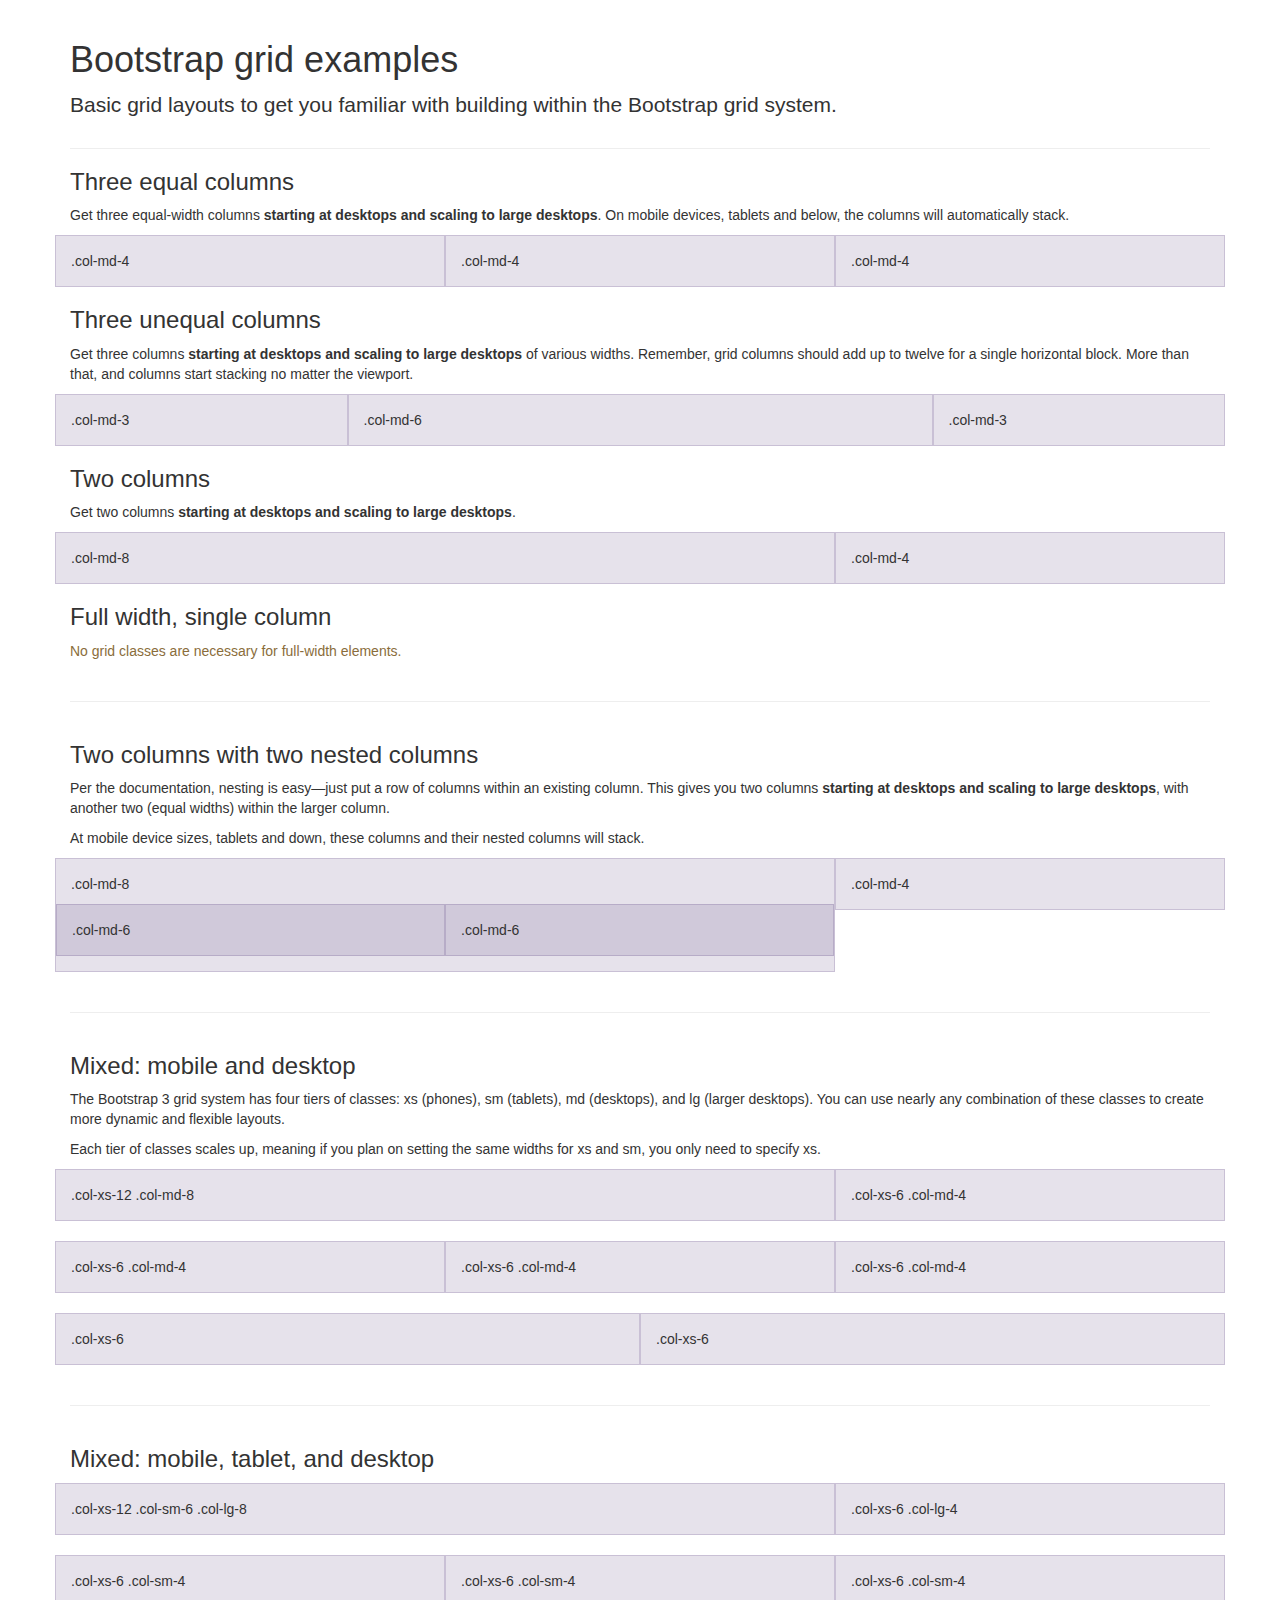
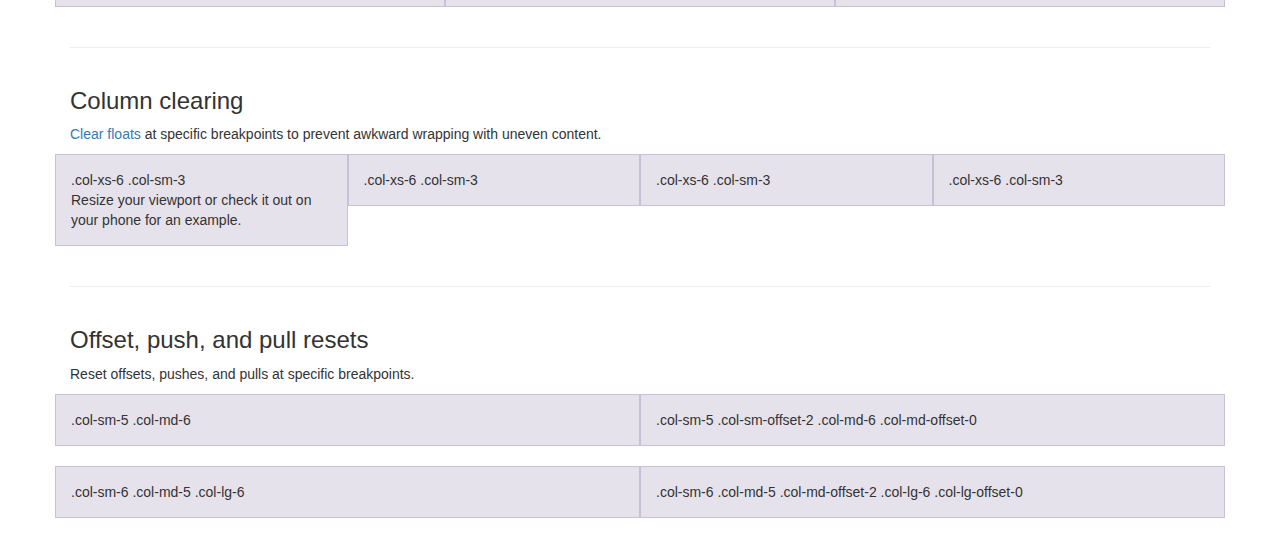
<file: bootstrap-3.3.7/docs/examples/grid/index.html>
<!DOCTYPE html>
<html lang="en">
  <head>
    <meta charset="utf-8">
    <meta http-equiv="X-UA-Compatible" content="IE=edge">
    <meta name="viewport" content="width=device-width, initial-scale=1">
    <!-- The above 3 meta tags *must* come first in the head; any other head content must come *after* these tags -->
    <meta name="description" content="">
    <meta name="author" content="">
    <link rel="icon" href="../../favicon.ico">

    <title>Grid Template for Bootstrap</title>

    <!-- Bootstrap core CSS -->
    <link href="../../dist/css/bootstrap.min.css" rel="stylesheet">

    <!-- IE10 viewport hack for Surface/desktop Windows 8 bug -->
    <link href="../../assets/css/ie10-viewport-bug-workaround.css" rel="stylesheet">

    <!-- Custom styles for this template -->
    <link href="grid.css" rel="stylesheet">

    <!-- Just for debugging purposes. Don't actually copy these 2 lines! -->
    <!--[if lt IE 9]><script src="../../assets/js/ie8-responsive-file-warning.js"></script><![endif]-->
    <script src="../../assets/js/ie-emulation-modes-warning.js"></script>

    <!-- HTML5 shim and Respond.js for IE8 support of HTML5 elements and media queries -->
    <!--[if lt IE 9]>
      <script src="https://oss.maxcdn.com/html5shiv/3.7.3/html5shiv.min.js"></script>
      <script src="https://oss.maxcdn.com/respond/1.4.2/respond.min.js"></script>
    <![endif]-->
  </head>

  <body>
    <div class="container">

      <div class="page-header">
        <h1>Bootstrap grid examples</h1>
        <p class="lead">Basic grid layouts to get you familiar with building within the Bootstrap grid system.</p>
      </div>

      <h3>Three equal columns</h3>
      <p>Get three equal-width columns <strong>starting at desktops and scaling to large desktops</strong>. On mobile devices, tablets and below, the columns will automatically stack.</p>
      <div class="row">
        <div class="col-md-4">.col-md-4</div>
        <div class="col-md-4">.col-md-4</div>
        <div class="col-md-4">.col-md-4</div>
      </div>

      <h3>Three unequal columns</h3>
      <p>Get three columns <strong>starting at desktops and scaling to large desktops</strong> of various widths. Remember, grid columns should add up to twelve for a single horizontal block. More than that, and columns start stacking no matter the viewport.</p>
      <div class="row">
        <div class="col-md-3">.col-md-3</div>
        <div class="col-md-6">.col-md-6</div>
        <div class="col-md-3">.col-md-3</div>
      </div>

      <h3>Two columns</h3>
      <p>Get two columns <strong>starting at desktops and scaling to large desktops</strong>.</p>
      <div class="row">
        <div class="col-md-8">.col-md-8</div>
        <div class="col-md-4">.col-md-4</div>
      </div>

      <h3>Full width, single column</h3>
      <p class="text-warning">No grid classes are necessary for full-width elements.</p>

      <hr>

      <h3>Two columns with two nested columns</h3>
      <p>Per the documentation, nesting is easy—just put a row of columns within an existing column. This gives you two columns <strong>starting at desktops and scaling to large desktops</strong>, with another two (equal widths) within the larger column.</p>
      <p>At mobile device sizes, tablets and down, these columns and their nested columns will stack.</p>
      <div class="row">
        <div class="col-md-8">
          .col-md-8
          <div class="row">
            <div class="col-md-6">.col-md-6</div>
            <div class="col-md-6">.col-md-6</div>
          </div>
        </div>
        <div class="col-md-4">.col-md-4</div>
      </div>

      <hr>

      <h3>Mixed: mobile and desktop</h3>
      <p>The Bootstrap 3 grid system has four tiers of classes: xs (phones), sm (tablets), md (desktops), and lg (larger desktops). You can use nearly any combination of these classes to create more dynamic and flexible layouts.</p>
      <p>Each tier of classes scales up, meaning if you plan on setting the same widths for xs and sm, you only need to specify xs.</p>
      <div class="row">
        <div class="col-xs-12 col-md-8">.col-xs-12 .col-md-8</div>
        <div class="col-xs-6 col-md-4">.col-xs-6 .col-md-4</div>
      </div>
      <div class="row">
        <div class="col-xs-6 col-md-4">.col-xs-6 .col-md-4</div>
        <div class="col-xs-6 col-md-4">.col-xs-6 .col-md-4</div>
        <div class="col-xs-6 col-md-4">.col-xs-6 .col-md-4</div>
      </div>
      <div class="row">
        <div class="col-xs-6">.col-xs-6</div>
        <div class="col-xs-6">.col-xs-6</div>
      </div>

      <hr>

      <h3>Mixed: mobile, tablet, and desktop</h3>
      <p></p>
      <div class="row">
        <div class="col-xs-12 col-sm-6 col-lg-8">.col-xs-12 .col-sm-6 .col-lg-8</div>
        <div class="col-xs-6 col-lg-4">.col-xs-6 .col-lg-4</div>
      </div>
      <div class="row">
        <div class="col-xs-6 col-sm-4">.col-xs-6 .col-sm-4</div>
        <div class="col-xs-6 col-sm-4">.col-xs-6 .col-sm-4</div>
        <div class="col-xs-6 col-sm-4">.col-xs-6 .col-sm-4</div>
      </div>

      <hr>

      <h3>Column clearing</h3>
      <p><a href="http://getbootstrap.com/css/#grid-responsive-resets">Clear floats</a> at specific breakpoints to prevent awkward wrapping with uneven content.</p>
      <div class="row">
        <div class="col-xs-6 col-sm-3">
          .col-xs-6 .col-sm-3
          <br>
          Resize your viewport or check it out on your phone for an example.
        </div>
        <div class="col-xs-6 col-sm-3">.col-xs-6 .col-sm-3</div>

        <!-- Add the extra clearfix for only the required viewport -->
        <div class="clearfix visible-xs"></div>

        <div class="col-xs-6 col-sm-3">.col-xs-6 .col-sm-3</div>
        <div class="col-xs-6 col-sm-3">.col-xs-6 .col-sm-3</div>
      </div>

      <hr>

      <h3>Offset, push, and pull resets</h3>
      <p>Reset offsets, pushes, and pulls at specific breakpoints.</p>
      <div class="row">
        <div class="col-sm-5 col-md-6">.col-sm-5 .col-md-6</div>
        <div class="col-sm-5 col-sm-offset-2 col-md-6 col-md-offset-0">.col-sm-5 .col-sm-offset-2 .col-md-6 .col-md-offset-0</div>
      </div>
      <div class="row">
        <div class="col-sm-6 col-md-5 col-lg-6">.col-sm-6 .col-md-5 .col-lg-6</div>
        <div class="col-sm-6 col-md-5 col-md-offset-2 col-lg-6 col-lg-offset-0">.col-sm-6 .col-md-5 .col-md-offset-2 .col-lg-6 .col-lg-offset-0</div>
      </div>


    </div> <!-- /container -->


    <!-- IE10 viewport hack for Surface/desktop Windows 8 bug -->
    <script src="../../assets/js/ie10-viewport-bug-workaround.js"></script>
  </body>
</html>
</file>
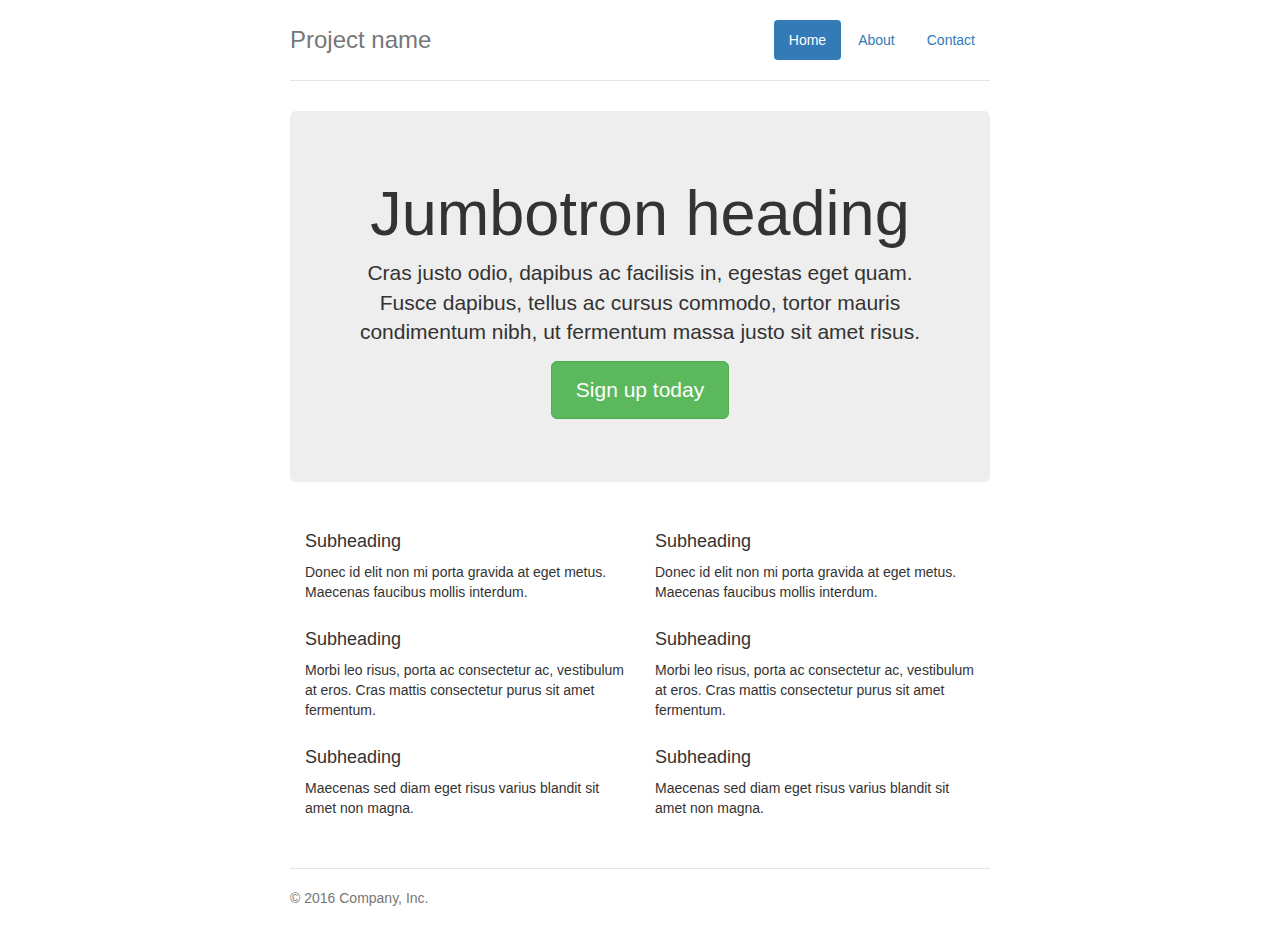
<file: bootstrap-3.3.7/docs/examples/jumbotron-narrow/index.html>
<!DOCTYPE html>
<html lang="en">
  <head>
    <meta charset="utf-8">
    <meta http-equiv="X-UA-Compatible" content="IE=edge">
    <meta name="viewport" content="width=device-width, initial-scale=1">
    <!-- The above 3 meta tags *must* come first in the head; any other head content must come *after* these tags -->
    <meta name="description" content="">
    <meta name="author" content="">
    <link rel="icon" href="../../favicon.ico">

    <title>Narrow Jumbotron Template for Bootstrap</title>

    <!-- Bootstrap core CSS -->
    <link href="../../dist/css/bootstrap.min.css" rel="stylesheet">

    <!-- IE10 viewport hack for Surface/desktop Windows 8 bug -->
    <link href="../../assets/css/ie10-viewport-bug-workaround.css" rel="stylesheet">

    <!-- Custom styles for this template -->
    <link href="jumbotron-narrow.css" rel="stylesheet">

    <!-- Just for debugging purposes. Don't actually copy these 2 lines! -->
    <!--[if lt IE 9]><script src="../../assets/js/ie8-responsive-file-warning.js"></script><![endif]-->
    <script src="../../assets/js/ie-emulation-modes-warning.js"></script>

    <!-- HTML5 shim and Respond.js for IE8 support of HTML5 elements and media queries -->
    <!--[if lt IE 9]>
      <script src="https://oss.maxcdn.com/html5shiv/3.7.3/html5shiv.min.js"></script>
      <script src="https://oss.maxcdn.com/respond/1.4.2/respond.min.js"></script>
    <![endif]-->
  </head>

  <body>

    <div class="container">
      <div class="header clearfix">
        <nav>
          <ul class="nav nav-pills pull-right">
            <li role="presentation" class="active"><a href="#">Home</a></li>
            <li role="presentation"><a href="#">About</a></li>
            <li role="presentation"><a href="#">Contact</a></li>
          </ul>
        </nav>
        <h3 class="text-muted">Project name</h3>
      </div>

      <div class="jumbotron">
        <h1>Jumbotron heading</h1>
        <p class="lead">Cras justo odio, dapibus ac facilisis in, egestas eget quam. Fusce dapibus, tellus ac cursus commodo, tortor mauris condimentum nibh, ut fermentum massa justo sit amet risus.</p>
        <p><a class="btn btn-lg btn-success" href="#" role="button">Sign up today</a></p>
      </div>

      <div class="row marketing">
        <div class="col-lg-6">
          <h4>Subheading</h4>
          <p>Donec id elit non mi porta gravida at eget metus. Maecenas faucibus mollis interdum.</p>

          <h4>Subheading</h4>
          <p>Morbi leo risus, porta ac consectetur ac, vestibulum at eros. Cras mattis consectetur purus sit amet fermentum.</p>

          <h4>Subheading</h4>
          <p>Maecenas sed diam eget risus varius blandit sit amet non magna.</p>
        </div>

        <div class="col-lg-6">
          <h4>Subheading</h4>
          <p>Donec id elit non mi porta gravida at eget metus. Maecenas faucibus mollis interdum.</p>

          <h4>Subheading</h4>
          <p>Morbi leo risus, porta ac consectetur ac, vestibulum at eros. Cras mattis consectetur purus sit amet fermentum.</p>

          <h4>Subheading</h4>
          <p>Maecenas sed diam eget risus varius blandit sit amet non magna.</p>
        </div>
      </div>

      <footer class="footer">
        <p>&copy; 2016 Company, Inc.</p>
      </footer>

    </div> <!-- /container -->


    <!-- IE10 viewport hack for Surface/desktop Windows 8 bug -->
    <script src="../../assets/js/ie10-viewport-bug-workaround.js"></script>
  </body>
</html>
</file>
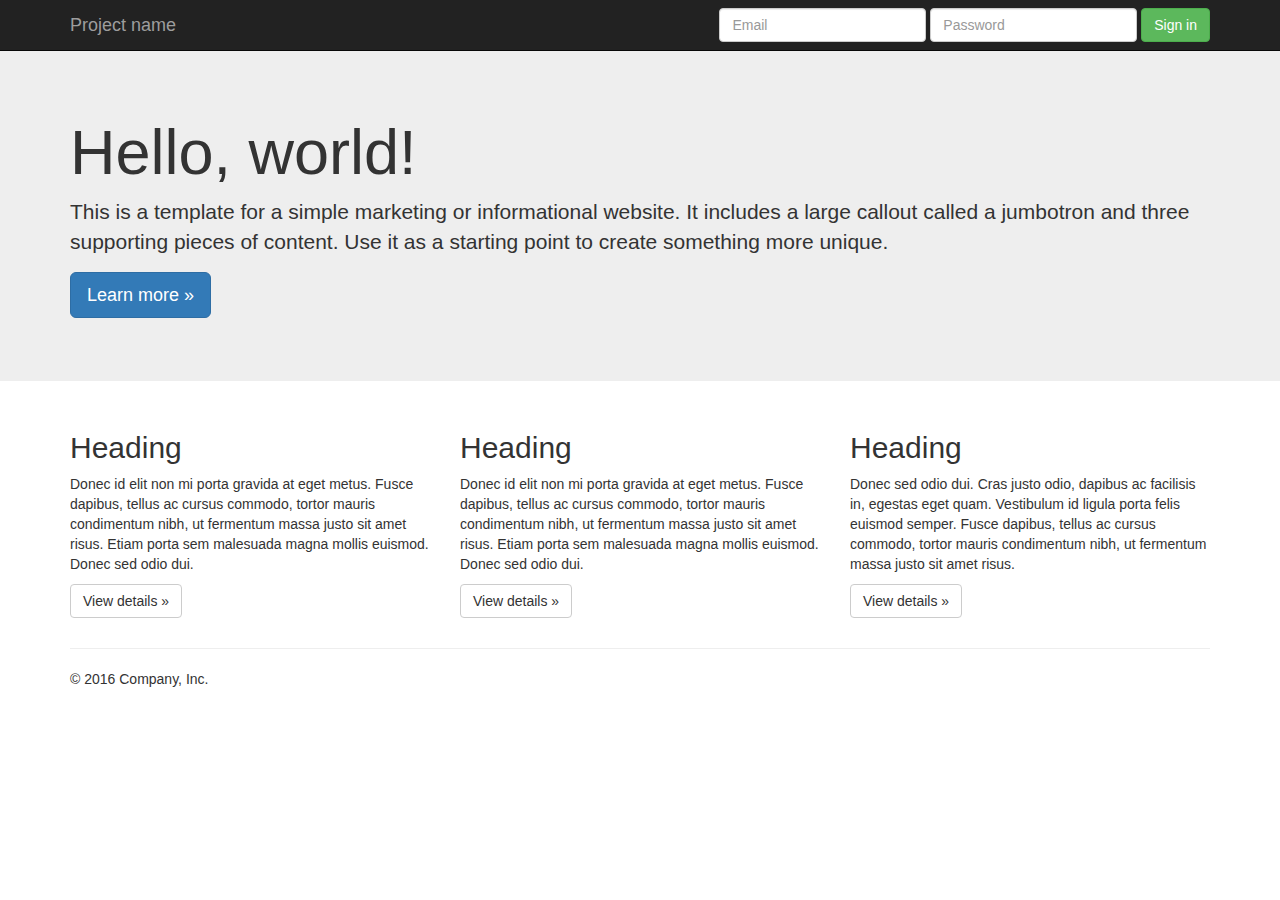
<file: bootstrap-3.3.7/docs/examples/jumbotron/index.html>
<!DOCTYPE html>
<html lang="en">
  <head>
    <meta charset="utf-8">
    <meta http-equiv="X-UA-Compatible" content="IE=edge">
    <meta name="viewport" content="width=device-width, initial-scale=1">
    <!-- The above 3 meta tags *must* come first in the head; any other head content must come *after* these tags -->
    <meta name="description" content="">
    <meta name="author" content="">
    <link rel="icon" href="../../favicon.ico">

    <title>Jumbotron Template for Bootstrap</title>

    <!-- Bootstrap core CSS -->
    <link href="../../dist/css/bootstrap.min.css" rel="stylesheet">

    <!-- IE10 viewport hack for Surface/desktop Windows 8 bug -->
    <link href="../../assets/css/ie10-viewport-bug-workaround.css" rel="stylesheet">

    <!-- Custom styles for this template -->
    <link href="jumbotron.css" rel="stylesheet">

    <!-- Just for debugging purposes. Don't actually copy these 2 lines! -->
    <!--[if lt IE 9]><script src="../../assets/js/ie8-responsive-file-warning.js"></script><![endif]-->
    <script src="../../assets/js/ie-emulation-modes-warning.js"></script>

    <!-- HTML5 shim and Respond.js for IE8 support of HTML5 elements and media queries -->
    <!--[if lt IE 9]>
      <script src="https://oss.maxcdn.com/html5shiv/3.7.3/html5shiv.min.js"></script>
      <script src="https://oss.maxcdn.com/respond/1.4.2/respond.min.js"></script>
    <![endif]-->
  </head>

  <body>

    <nav class="navbar navbar-inverse navbar-fixed-top">
      <div class="container">
        <div class="navbar-header">
          <button type="button" class="navbar-toggle collapsed" data-toggle="collapse" data-target="#navbar" aria-expanded="false" aria-controls="navbar">
            <span class="sr-only">Toggle navigation</span>
            <span class="icon-bar"></span>
            <span class="icon-bar"></span>
            <span class="icon-bar"></span>
          </button>
          <a class="navbar-brand" href="#">Project name</a>
        </div>
        <div id="navbar" class="navbar-collapse collapse">
          <form class="navbar-form navbar-right">
            <div class="form-group">
              <input type="text" placeholder="Email" class="form-control">
            </div>
            <div class="form-group">
              <input type="password" placeholder="Password" class="form-control">
            </div>
            <button type="submit" class="btn btn-success">Sign in</button>
          </form>
        </div><!--/.navbar-collapse -->
      </div>
    </nav>

    <!-- Main jumbotron for a primary marketing message or call to action -->
    <div class="jumbotron">
      <div class="container">
        <h1>Hello, world!</h1>
        <p>This is a template for a simple marketing or informational website. It includes a large callout called a jumbotron and three supporting pieces of content. Use it as a starting point to create something more unique.</p>
        <p><a class="btn btn-primary btn-lg" href="#" role="button">Learn more &raquo;</a></p>
      </div>
    </div>

    <div class="container">
      <!-- Example row of columns -->
      <div class="row">
        <div class="col-md-4">
          <h2>Heading</h2>
          <p>Donec id elit non mi porta gravida at eget metus. Fusce dapibus, tellus ac cursus commodo, tortor mauris condimentum nibh, ut fermentum massa justo sit amet risus. Etiam porta sem malesuada magna mollis euismod. Donec sed odio dui. </p>
          <p><a class="btn btn-default" href="#" role="button">View details &raquo;</a></p>
        </div>
        <div class="col-md-4">
          <h2>Heading</h2>
          <p>Donec id elit non mi porta gravida at eget metus. Fusce dapibus, tellus ac cursus commodo, tortor mauris condimentum nibh, ut fermentum massa justo sit amet risus. Etiam porta sem malesuada magna mollis euismod. Donec sed odio dui. </p>
          <p><a class="btn btn-default" href="#" role="button">View details &raquo;</a></p>
       </div>
        <div class="col-md-4">
          <h2>Heading</h2>
          <p>Donec sed odio dui. Cras justo odio, dapibus ac facilisis in, egestas eget quam. Vestibulum id ligula porta felis euismod semper. Fusce dapibus, tellus ac cursus commodo, tortor mauris condimentum nibh, ut fermentum massa justo sit amet risus.</p>
          <p><a class="btn btn-default" href="#" role="button">View details &raquo;</a></p>
        </div>
      </div>

      <hr>

      <footer>
        <p>&copy; 2016 Company, Inc.</p>
      </footer>
    </div> <!-- /container -->


    <!-- Bootstrap core JavaScript
    ================================================== -->
    <!-- Placed at the end of the document so the pages load faster -->
    <script src="https://ajax.googleapis.com/ajax/libs/jquery/1.12.4/jquery.min.js"></script>
    <script>window.jQuery || document.write('<script src="../../assets/js/vendor/jquery.min.js"><\/script>')</script>
    <script src="../../dist/js/bootstrap.min.js"></script>
    <!-- IE10 viewport hack for Surface/desktop Windows 8 bug -->
    <script src="../../assets/js/ie10-viewport-bug-workaround.js"></script>
  </body>
</html>
</file>
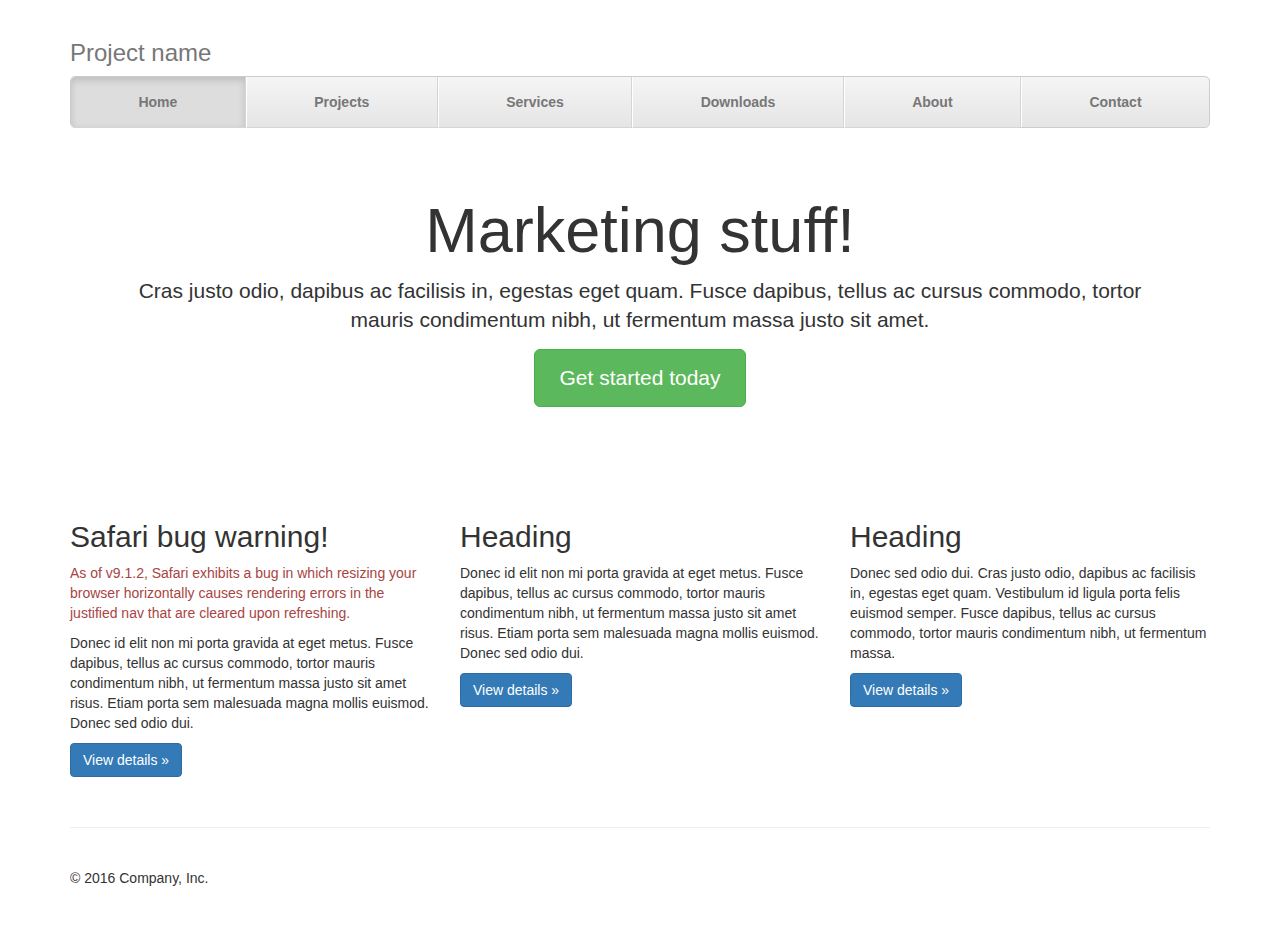
<file: bootstrap-3.3.7/docs/examples/justified-nav/index.html>
<!DOCTYPE html>
<html lang="en">
  <head>
    <meta charset="utf-8">
    <meta http-equiv="X-UA-Compatible" content="IE=edge">
    <meta name="viewport" content="width=device-width, initial-scale=1">
    <!-- The above 3 meta tags *must* come first in the head; any other head content must come *after* these tags -->
    <meta name="description" content="">
    <meta name="author" content="">
    <link rel="icon" href="../../favicon.ico">

    <title>Justified Nav Template for Bootstrap</title>

    <!-- Bootstrap core CSS -->
    <link href="../../dist/css/bootstrap.min.css" rel="stylesheet">

    <!-- IE10 viewport hack for Surface/desktop Windows 8 bug -->
    <link href="../../assets/css/ie10-viewport-bug-workaround.css" rel="stylesheet">

    <!-- Custom styles for this template -->
    <link href="justified-nav.css" rel="stylesheet">

    <!-- Just for debugging purposes. Don't actually copy these 2 lines! -->
    <!--[if lt IE 9]><script src="../../assets/js/ie8-responsive-file-warning.js"></script><![endif]-->
    <script src="../../assets/js/ie-emulation-modes-warning.js"></script>

    <!-- HTML5 shim and Respond.js for IE8 support of HTML5 elements and media queries -->
    <!--[if lt IE 9]>
      <script src="https://oss.maxcdn.com/html5shiv/3.7.3/html5shiv.min.js"></script>
      <script src="https://oss.maxcdn.com/respond/1.4.2/respond.min.js"></script>
    <![endif]-->
  </head>

  <body>

    <div class="container">

      <!-- The justified navigation menu is meant for single line per list item.
           Multiple lines will require custom code not provided by Bootstrap. -->
      <div class="masthead">
        <h3 class="text-muted">Project name</h3>
        <nav>
          <ul class="nav nav-justified">
            <li class="active"><a href="#">Home</a></li>
            <li><a href="#">Projects</a></li>
            <li><a href="#">Services</a></li>
            <li><a href="#">Downloads</a></li>
            <li><a href="#">About</a></li>
            <li><a href="#">Contact</a></li>
          </ul>
        </nav>
      </div>

      <!-- Jumbotron -->
      <div class="jumbotron">
        <h1>Marketing stuff!</h1>
        <p class="lead">Cras justo odio, dapibus ac facilisis in, egestas eget quam. Fusce dapibus, tellus ac cursus commodo, tortor mauris condimentum nibh, ut fermentum massa justo sit amet.</p>
        <p><a class="btn btn-lg btn-success" href="#" role="button">Get started today</a></p>
      </div>

      <!-- Example row of columns -->
      <div class="row">
        <div class="col-lg-4">
          <h2>Safari bug warning!</h2>
          <p class="text-danger">As of v9.1.2, Safari exhibits a bug in which resizing your browser horizontally causes rendering errors in the justified nav that are cleared upon refreshing.</p>
          <p>Donec id elit non mi porta gravida at eget metus. Fusce dapibus, tellus ac cursus commodo, tortor mauris condimentum nibh, ut fermentum massa justo sit amet risus. Etiam porta sem malesuada magna mollis euismod. Donec sed odio dui. </p>
          <p><a class="btn btn-primary" href="#" role="button">View details &raquo;</a></p>
        </div>
        <div class="col-lg-4">
          <h2>Heading</h2>
          <p>Donec id elit non mi porta gravida at eget metus. Fusce dapibus, tellus ac cursus commodo, tortor mauris condimentum nibh, ut fermentum massa justo sit amet risus. Etiam porta sem malesuada magna mollis euismod. Donec sed odio dui. </p>
          <p><a class="btn btn-primary" href="#" role="button">View details &raquo;</a></p>
       </div>
        <div class="col-lg-4">
          <h2>Heading</h2>
          <p>Donec sed odio dui. Cras justo odio, dapibus ac facilisis in, egestas eget quam. Vestibulum id ligula porta felis euismod semper. Fusce dapibus, tellus ac cursus commodo, tortor mauris condimentum nibh, ut fermentum massa.</p>
          <p><a class="btn btn-primary" href="#" role="button">View details &raquo;</a></p>
        </div>
      </div>

      <!-- Site footer -->
      <footer class="footer">
        <p>&copy; 2016 Company, Inc.</p>
      </footer>

    </div> <!-- /container -->


    <!-- IE10 viewport hack for Surface/desktop Windows 8 bug -->
    <script src="../../assets/js/ie10-viewport-bug-workaround.js"></script>
  </body>
</html>
</file>
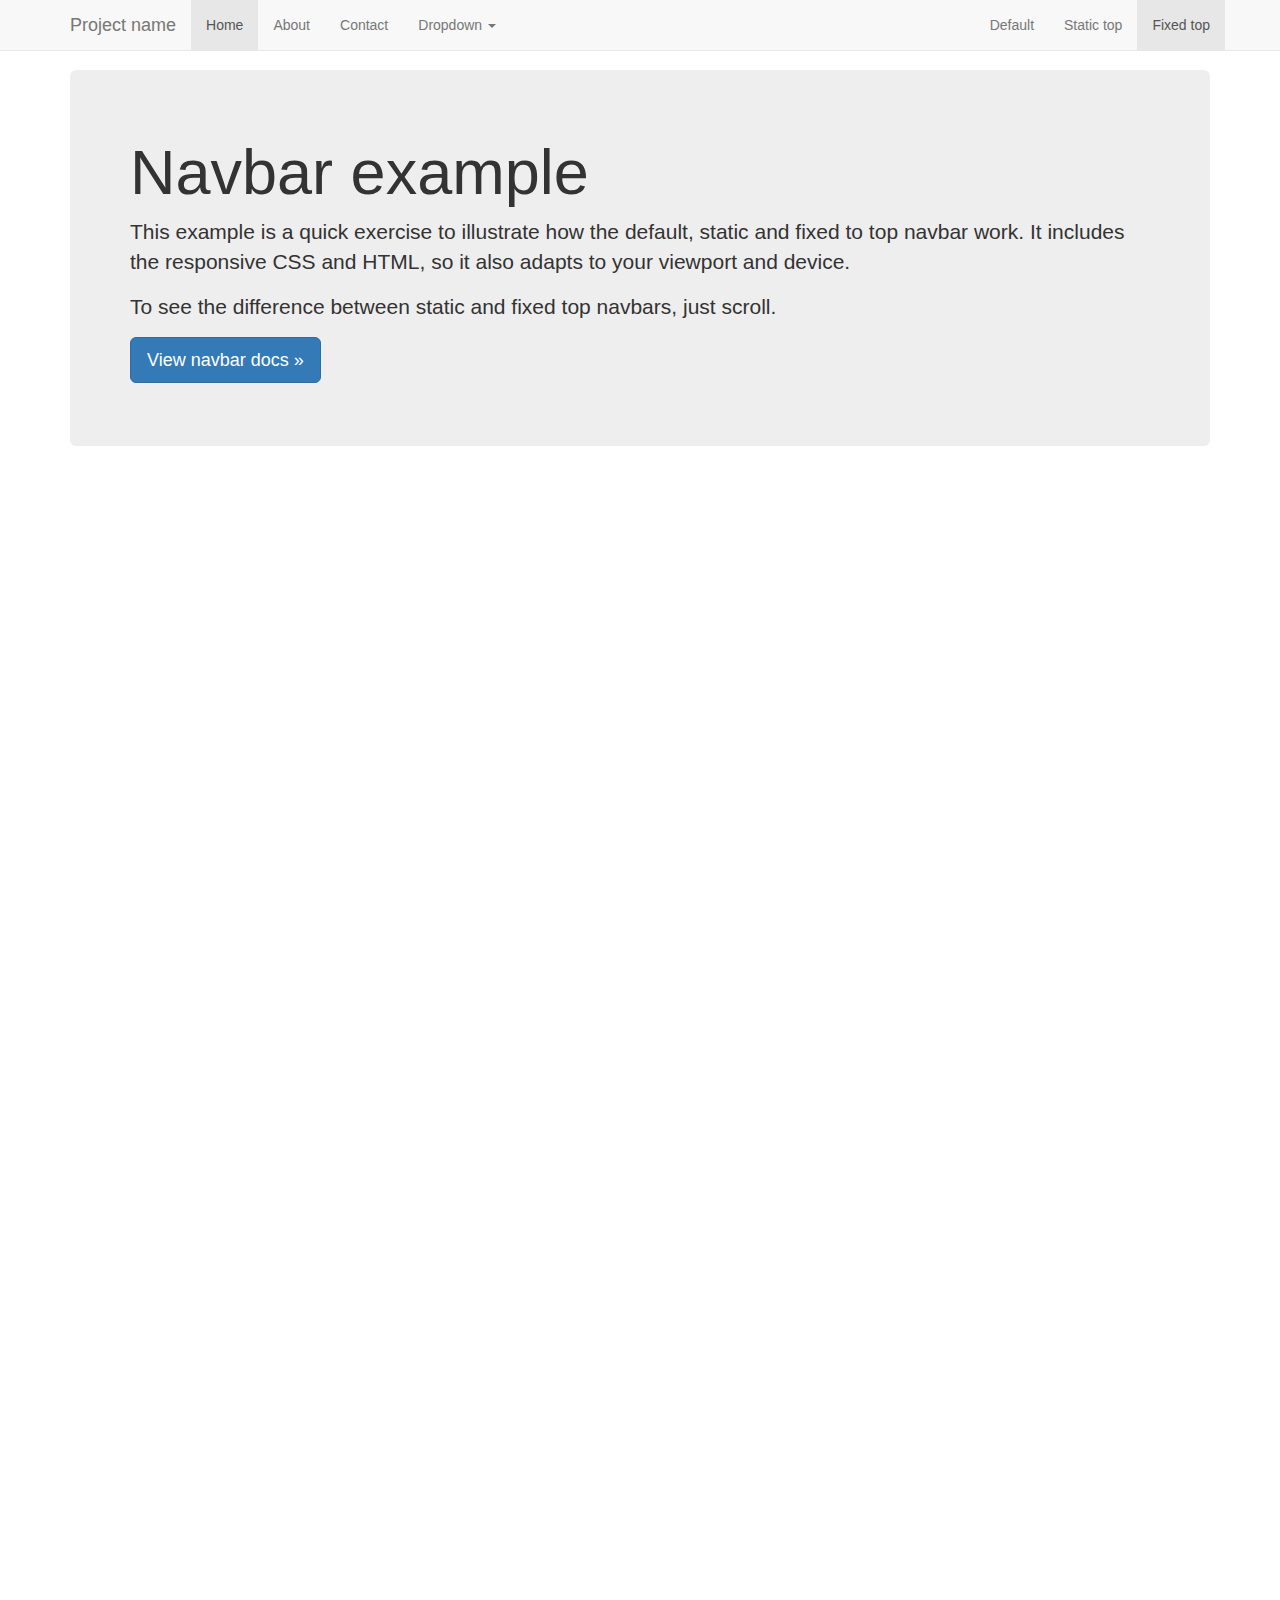
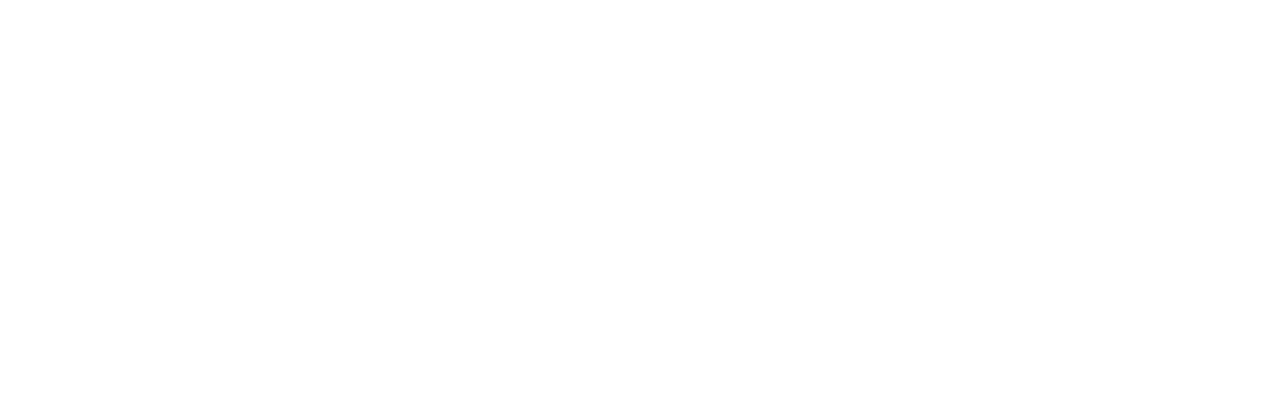
<file: bootstrap-3.3.7/docs/examples/navbar-fixed-top/index.html>
<!DOCTYPE html>
<html lang="en">
  <head>
    <meta charset="utf-8">
    <meta http-equiv="X-UA-Compatible" content="IE=edge">
    <meta name="viewport" content="width=device-width, initial-scale=1">
    <!-- The above 3 meta tags *must* come first in the head; any other head content must come *after* these tags -->
    <meta name="description" content="">
    <meta name="author" content="">
    <link rel="icon" href="../../favicon.ico">

    <title>Fixed Top Navbar Example for Bootstrap</title>

    <!-- Bootstrap core CSS -->
    <link href="../../dist/css/bootstrap.min.css" rel="stylesheet">

    <!-- IE10 viewport hack for Surface/desktop Windows 8 bug -->
    <link href="../../assets/css/ie10-viewport-bug-workaround.css" rel="stylesheet">

    <!-- Custom styles for this template -->
    <link href="navbar-fixed-top.css" rel="stylesheet">

    <!-- Just for debugging purposes. Don't actually copy these 2 lines! -->
    <!--[if lt IE 9]><script src="../../assets/js/ie8-responsive-file-warning.js"></script><![endif]-->
    <script src="../../assets/js/ie-emulation-modes-warning.js"></script>

    <!-- HTML5 shim and Respond.js for IE8 support of HTML5 elements and media queries -->
    <!--[if lt IE 9]>
      <script src="https://oss.maxcdn.com/html5shiv/3.7.3/html5shiv.min.js"></script>
      <script src="https://oss.maxcdn.com/respond/1.4.2/respond.min.js"></script>
    <![endif]-->
  </head>

  <body>

    <!-- Fixed navbar -->
    <nav class="navbar navbar-default navbar-fixed-top">
      <div class="container">
        <div class="navbar-header">
          <button type="button" class="navbar-toggle collapsed" data-toggle="collapse" data-target="#navbar" aria-expanded="false" aria-controls="navbar">
            <span class="sr-only">Toggle navigation</span>
            <span class="icon-bar"></span>
            <span class="icon-bar"></span>
            <span class="icon-bar"></span>
          </button>
          <a class="navbar-brand" href="#">Project name</a>
        </div>
        <div id="navbar" class="navbar-collapse collapse">
          <ul class="nav navbar-nav">
            <li class="active"><a href="#">Home</a></li>
            <li><a href="#about">About</a></li>
            <li><a href="#contact">Contact</a></li>
            <li class="dropdown">
              <a href="#" class="dropdown-toggle" data-toggle="dropdown" role="button" aria-haspopup="true" aria-expanded="false">Dropdown <span class="caret"></span></a>
              <ul class="dropdown-menu">
                <li><a href="#">Action</a></li>
                <li><a href="#">Another action</a></li>
                <li><a href="#">Something else here</a></li>
                <li role="separator" class="divider"></li>
                <li class="dropdown-header">Nav header</li>
                <li><a href="#">Separated link</a></li>
                <li><a href="#">One more separated link</a></li>
              </ul>
            </li>
          </ul>
          <ul class="nav navbar-nav navbar-right">
            <li><a href="../navbar/">Default</a></li>
            <li><a href="../navbar-static-top/">Static top</a></li>
            <li class="active"><a href="./">Fixed top <span class="sr-only">(current)</span></a></li>
          </ul>
        </div><!--/.nav-collapse -->
      </div>
    </nav>

    <div class="container">

      <!-- Main component for a primary marketing message or call to action -->
      <div class="jumbotron">
        <h1>Navbar example</h1>
        <p>This example is a quick exercise to illustrate how the default, static and fixed to top navbar work. It includes the responsive CSS and HTML, so it also adapts to your viewport and device.</p>
        <p>To see the difference between static and fixed top navbars, just scroll.</p>
        <p>
          <a class="btn btn-lg btn-primary" href="../../components/#navbar" role="button">View navbar docs &raquo;</a>
        </p>
      </div>

    </div> <!-- /container -->


    <!-- Bootstrap core JavaScript
    ================================================== -->
    <!-- Placed at the end of the document so the pages load faster -->
    <script src="https://ajax.googleapis.com/ajax/libs/jquery/1.12.4/jquery.min.js"></script>
    <script>window.jQuery || document.write('<script src="../../assets/js/vendor/jquery.min.js"><\/script>')</script>
    <script src="../../dist/js/bootstrap.min.js"></script>
    <!-- IE10 viewport hack for Surface/desktop Windows 8 bug -->
    <script src="../../assets/js/ie10-viewport-bug-workaround.js"></script>
  </body>
</html>
</file>
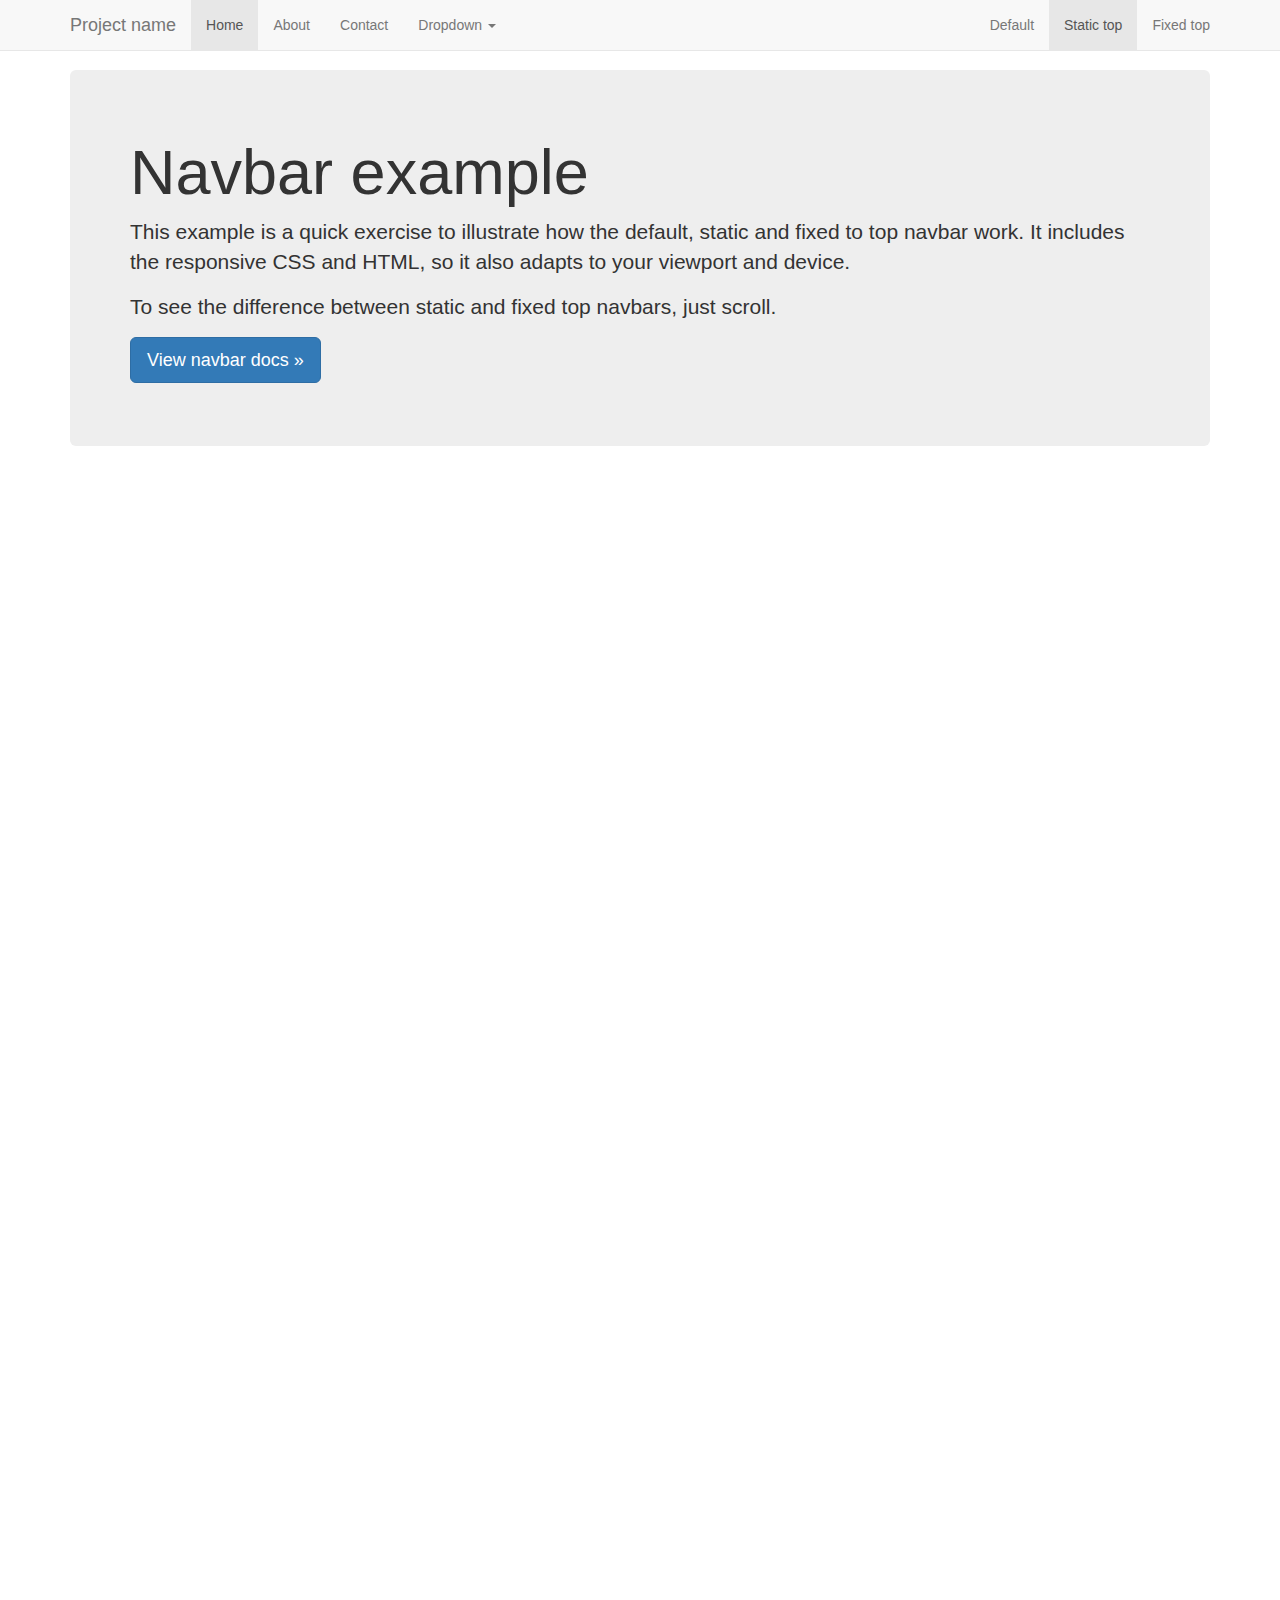
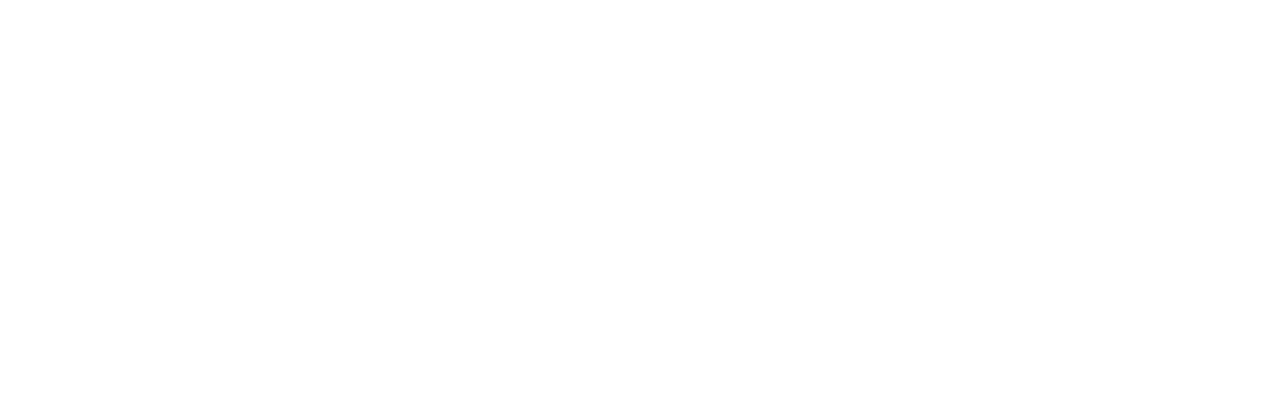
<file: bootstrap-3.3.7/docs/examples/navbar-static-top/index.html>
<!DOCTYPE html>
<html lang="en">
  <head>
    <meta charset="utf-8">
    <meta http-equiv="X-UA-Compatible" content="IE=edge">
    <meta name="viewport" content="width=device-width, initial-scale=1">
    <!-- The above 3 meta tags *must* come first in the head; any other head content must come *after* these tags -->
    <meta name="description" content="">
    <meta name="author" content="">
    <link rel="icon" href="../../favicon.ico">

    <title>Static Top Navbar Example for Bootstrap</title>

    <!-- Bootstrap core CSS -->
    <link href="../../dist/css/bootstrap.min.css" rel="stylesheet">

    <!-- IE10 viewport hack for Surface/desktop Windows 8 bug -->
    <link href="../../assets/css/ie10-viewport-bug-workaround.css" rel="stylesheet">

    <!-- Custom styles for this template -->
    <link href="navbar-static-top.css" rel="stylesheet">

    <!-- Just for debugging purposes. Don't actually copy these 2 lines! -->
    <!--[if lt IE 9]><script src="../../assets/js/ie8-responsive-file-warning.js"></script><![endif]-->
    <script src="../../assets/js/ie-emulation-modes-warning.js"></script>

    <!-- HTML5 shim and Respond.js for IE8 support of HTML5 elements and media queries -->
    <!--[if lt IE 9]>
      <script src="https://oss.maxcdn.com/html5shiv/3.7.3/html5shiv.min.js"></script>
      <script src="https://oss.maxcdn.com/respond/1.4.2/respond.min.js"></script>
    <![endif]-->
  </head>

  <body>

    <!-- Static navbar -->
    <nav class="navbar navbar-default navbar-static-top">
      <div class="container">
        <div class="navbar-header">
          <button type="button" class="navbar-toggle collapsed" data-toggle="collapse" data-target="#navbar" aria-expanded="false" aria-controls="navbar">
            <span class="sr-only">Toggle navigation</span>
            <span class="icon-bar"></span>
            <span class="icon-bar"></span>
            <span class="icon-bar"></span>
          </button>
          <a class="navbar-brand" href="#">Project name</a>
        </div>
        <div id="navbar" class="navbar-collapse collapse">
          <ul class="nav navbar-nav">
            <li class="active"><a href="#">Home</a></li>
            <li><a href="#about">About</a></li>
            <li><a href="#contact">Contact</a></li>
            <li class="dropdown">
              <a href="#" class="dropdown-toggle" data-toggle="dropdown" role="button" aria-haspopup="true" aria-expanded="false">Dropdown <span class="caret"></span></a>
              <ul class="dropdown-menu">
                <li><a href="#">Action</a></li>
                <li><a href="#">Another action</a></li>
                <li><a href="#">Something else here</a></li>
                <li role="separator" class="divider"></li>
                <li class="dropdown-header">Nav header</li>
                <li><a href="#">Separated link</a></li>
                <li><a href="#">One more separated link</a></li>
              </ul>
            </li>
          </ul>
          <ul class="nav navbar-nav navbar-right">
            <li><a href="../navbar/">Default</a></li>
            <li class="active"><a href="./">Static top <span class="sr-only">(current)</span></a></li>
            <li><a href="../navbar-fixed-top/">Fixed top</a></li>
          </ul>
        </div><!--/.nav-collapse -->
      </div>
    </nav>


    <div class="container">

      <!-- Main component for a primary marketing message or call to action -->
      <div class="jumbotron">
        <h1>Navbar example</h1>
        <p>This example is a quick exercise to illustrate how the default, static and fixed to top navbar work. It includes the responsive CSS and HTML, so it also adapts to your viewport and device.</p>
        <p>To see the difference between static and fixed top navbars, just scroll.</p>
        <p>
          <a class="btn btn-lg btn-primary" href="../../components/#navbar" role="button">View navbar docs &raquo;</a>
        </p>
      </div>

    </div> <!-- /container -->


    <!-- Bootstrap core JavaScript
    ================================================== -->
    <!-- Placed at the end of the document so the pages load faster -->
    <script src="https://ajax.googleapis.com/ajax/libs/jquery/1.12.4/jquery.min.js"></script>
    <script>window.jQuery || document.write('<script src="../../assets/js/vendor/jquery.min.js"><\/script>')</script>
    <script src="../../dist/js/bootstrap.min.js"></script>
    <!-- IE10 viewport hack for Surface/desktop Windows 8 bug -->
    <script src="../../assets/js/ie10-viewport-bug-workaround.js"></script>
  </body>
</html>
</file>
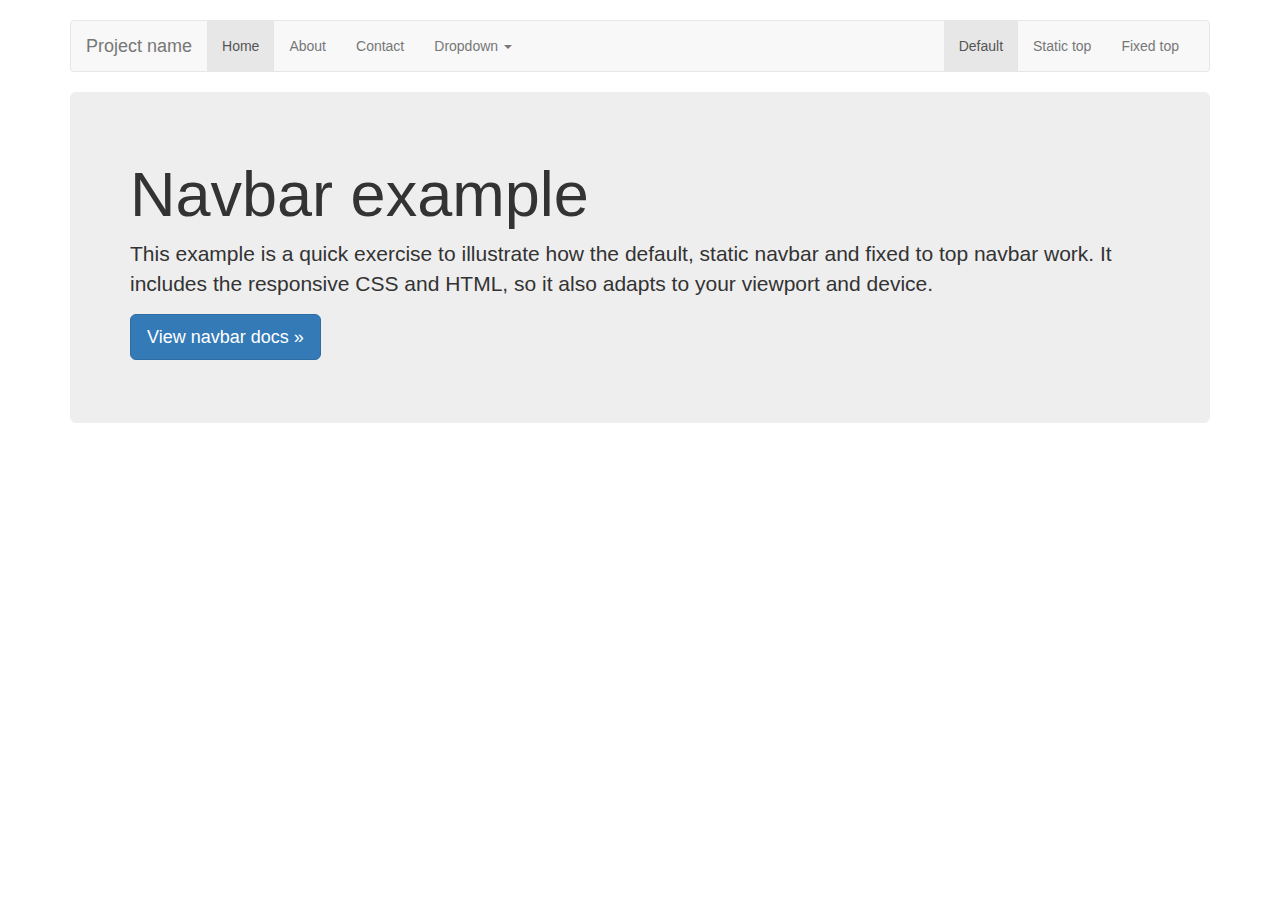
<file: bootstrap-3.3.7/docs/examples/navbar/index.html>
<!DOCTYPE html>
<html lang="en">
  <head>
    <meta charset="utf-8">
    <meta http-equiv="X-UA-Compatible" content="IE=edge">
    <meta name="viewport" content="width=device-width, initial-scale=1">
    <!-- The above 3 meta tags *must* come first in the head; any other head content must come *after* these tags -->
    <meta name="description" content="">
    <meta name="author" content="">
    <link rel="icon" href="../../favicon.ico">

    <title>Navbar Template for Bootstrap</title>

    <!-- Bootstrap core CSS -->
    <link href="../../dist/css/bootstrap.min.css" rel="stylesheet">

    <!-- IE10 viewport hack for Surface/desktop Windows 8 bug -->
    <link href="../../assets/css/ie10-viewport-bug-workaround.css" rel="stylesheet">

    <!-- Custom styles for this template -->
    <link href="navbar.css" rel="stylesheet">

    <!-- Just for debugging purposes. Don't actually copy these 2 lines! -->
    <!--[if lt IE 9]><script src="../../assets/js/ie8-responsive-file-warning.js"></script><![endif]-->
    <script src="../../assets/js/ie-emulation-modes-warning.js"></script>

    <!-- HTML5 shim and Respond.js for IE8 support of HTML5 elements and media queries -->
    <!--[if lt IE 9]>
      <script src="https://oss.maxcdn.com/html5shiv/3.7.3/html5shiv.min.js"></script>
      <script src="https://oss.maxcdn.com/respond/1.4.2/respond.min.js"></script>
    <![endif]-->
  </head>

  <body>

    <div class="container">

      <!-- Static navbar -->
      <nav class="navbar navbar-default">
        <div class="container-fluid">
          <div class="navbar-header">
            <button type="button" class="navbar-toggle collapsed" data-toggle="collapse" data-target="#navbar" aria-expanded="false" aria-controls="navbar">
              <span class="sr-only">Toggle navigation</span>
              <span class="icon-bar"></span>
              <span class="icon-bar"></span>
              <span class="icon-bar"></span>
            </button>
            <a class="navbar-brand" href="#">Project name</a>
          </div>
          <div id="navbar" class="navbar-collapse collapse">
            <ul class="nav navbar-nav">
              <li class="active"><a href="#">Home</a></li>
              <li><a href="#">About</a></li>
              <li><a href="#">Contact</a></li>
              <li class="dropdown">
                <a href="#" class="dropdown-toggle" data-toggle="dropdown" role="button" aria-haspopup="true" aria-expanded="false">Dropdown <span class="caret"></span></a>
                <ul class="dropdown-menu">
                  <li><a href="#">Action</a></li>
                  <li><a href="#">Another action</a></li>
                  <li><a href="#">Something else here</a></li>
                  <li role="separator" class="divider"></li>
                  <li class="dropdown-header">Nav header</li>
                  <li><a href="#">Separated link</a></li>
                  <li><a href="#">One more separated link</a></li>
                </ul>
              </li>
            </ul>
            <ul class="nav navbar-nav navbar-right">
              <li class="active"><a href="./">Default <span class="sr-only">(current)</span></a></li>
              <li><a href="../navbar-static-top/">Static top</a></li>
              <li><a href="../navbar-fixed-top/">Fixed top</a></li>
            </ul>
          </div><!--/.nav-collapse -->
        </div><!--/.container-fluid -->
      </nav>

      <!-- Main component for a primary marketing message or call to action -->
      <div class="jumbotron">
        <h1>Navbar example</h1>
        <p>This example is a quick exercise to illustrate how the default, static navbar and fixed to top navbar work. It includes the responsive CSS and HTML, so it also adapts to your viewport and device.</p>
        <p>
          <a class="btn btn-lg btn-primary" href="../../components/#navbar" role="button">View navbar docs &raquo;</a>
        </p>
      </div>

    </div> <!-- /container -->


    <!-- Bootstrap core JavaScript
    ================================================== -->
    <!-- Placed at the end of the document so the pages load faster -->
    <script src="https://ajax.googleapis.com/ajax/libs/jquery/1.12.4/jquery.min.js"></script>
    <script>window.jQuery || document.write('<script src="../../assets/js/vendor/jquery.min.js"><\/script>')</script>
    <script src="../../dist/js/bootstrap.min.js"></script>
    <!-- IE10 viewport hack for Surface/desktop Windows 8 bug -->
    <script src="../../assets/js/ie10-viewport-bug-workaround.js"></script>
  </body>
</html>
</file>
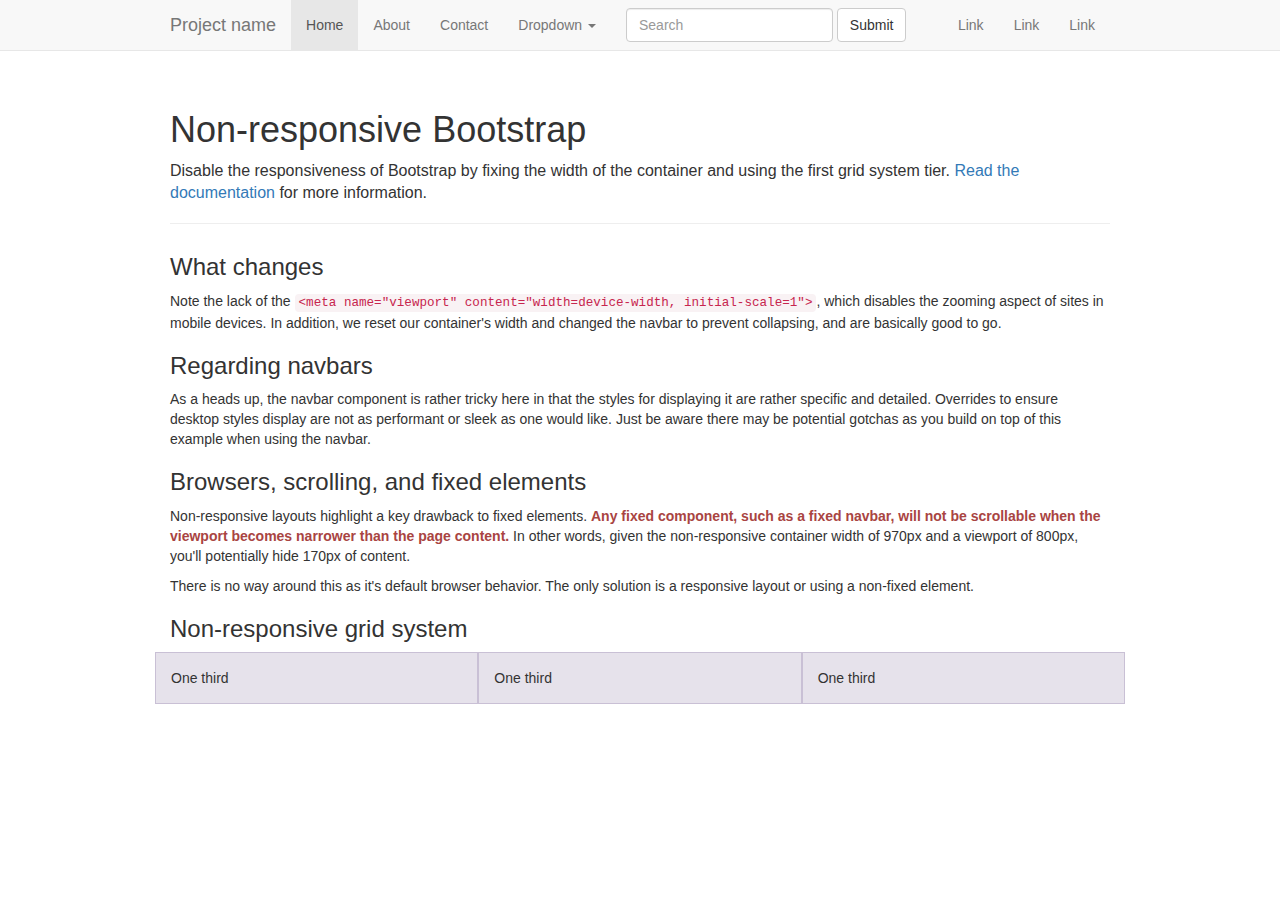
<file: bootstrap-3.3.7/docs/examples/non-responsive/index.html>
<!DOCTYPE html>
<html lang="en">
  <head>
    <meta charset="utf-8">
    <meta http-equiv="X-UA-Compatible" content="IE=edge">
    <!-- The above 2 meta tags *must* come first in the head; any other head content must come *after* these tags -->
    <meta name="description" content="">
    <meta name="author" content="">

    <!-- Note there is no responsive meta tag here -->

    <link rel="icon" href="../../favicon.ico">

    <title>Non-responsive Template for Bootstrap</title>

    <!-- Bootstrap core CSS -->
    <link href="../../dist/css/bootstrap.min.css" rel="stylesheet">

    <!-- IE10 viewport hack for Surface/desktop Windows 8 bug -->
    <link href="../../assets/css/ie10-viewport-bug-workaround.css" rel="stylesheet">

    <!-- Custom styles for this template -->
    <link href="non-responsive.css" rel="stylesheet">

    <!-- Just for debugging purposes. Don't actually copy these 2 lines! -->
    <!--[if lt IE 9]><script src="../../assets/js/ie8-responsive-file-warning.js"></script><![endif]-->
    <script src="../../assets/js/ie-emulation-modes-warning.js"></script>

    <!-- HTML5 shim and Respond.js for IE8 support of HTML5 elements and media queries -->
    <!--[if lt IE 9]>
      <script src="https://oss.maxcdn.com/html5shiv/3.7.3/html5shiv.min.js"></script>
      <script src="https://oss.maxcdn.com/respond/1.4.2/respond.min.js"></script>
    <![endif]-->
  </head>

  <body>

    <!-- Fixed navbar -->
    <nav class="navbar navbar-default navbar-fixed-top">
      <div class="container">
        <div class="navbar-header">
          <!-- The mobile navbar-toggle button can be safely removed since you do not need it in a non-responsive implementation -->
          <a class="navbar-brand" href="#">Project name</a>
        </div>
        <!-- Note that the .navbar-collapse and .collapse classes have been removed from the #navbar -->
        <div id="navbar">
          <ul class="nav navbar-nav">
            <li class="active"><a href="#">Home</a></li>
            <li><a href="#about">About</a></li>
            <li><a href="#contact">Contact</a></li>
            <li class="dropdown">
              <a href="#" class="dropdown-toggle" data-toggle="dropdown" role="button" aria-haspopup="true" aria-expanded="false">Dropdown <span class="caret"></span></a>
              <ul class="dropdown-menu">
                <li><a href="#">Action</a></li>
                <li><a href="#">Another action</a></li>
                <li><a href="#">Something else here</a></li>
                <li role="separator" class="divider"></li>
                <li class="dropdown-header">Nav header</li>
                <li><a href="#">Separated link</a></li>
                <li><a href="#">One more separated link</a></li>
              </ul>
            </li>
          </ul>
          <form class="navbar-form navbar-left">
            <div class="form-group">
              <input type="text" class="form-control" placeholder="Search">
            </div>
            <button type="submit" class="btn btn-default">Submit</button>
          </form>
          <ul class="nav navbar-nav navbar-right">
            <li><a href="#">Link</a></li>
            <li><a href="#">Link</a></li>
            <li><a href="#">Link</a></li>
          </ul>
        </div><!--/.nav-collapse -->
      </div>
    </nav>

    <div class="container">

      <div class="page-header">
        <h1>Non-responsive Bootstrap</h1>
        <p class="lead">Disable the responsiveness of Bootstrap by fixing the width of the container and using the first grid system tier. <a href="http://getbootstrap.com/getting-started/#disable-responsive">Read the documentation</a> for more information.</p>
      </div>

      <h3>What changes</h3>
      <p>Note the lack of the <code>&lt;meta name="viewport" content="width=device-width, initial-scale=1"&gt;</code>, which disables the zooming aspect of sites in mobile devices. In addition, we reset our container's width and changed the navbar to prevent collapsing, and are basically good to go.</p>

      <h3>Regarding navbars</h3>
      <p>As a heads up, the navbar component is rather tricky here in that the styles for displaying it are rather specific and detailed. Overrides to ensure desktop styles display are not as performant or sleek as one would like. Just be aware there may be potential gotchas as you build on top of this example when using the navbar.</p>

      <h3>Browsers, scrolling, and fixed elements</h3>
      <p>Non-responsive layouts highlight a key drawback to fixed elements. <strong class="text-danger">Any fixed component, such as a fixed navbar, will not be scrollable when the viewport becomes narrower than the page content.</strong> In other words, given the non-responsive container width of 970px and a viewport of 800px, you'll potentially hide 170px of content.</p>
      <p>There is no way around this as it's default browser behavior. The only solution is a responsive layout or using a non-fixed element.</p>

      <h3>Non-responsive grid system</h3>
      <div class="row">
        <div class="col-xs-4">One third</div>
        <div class="col-xs-4">One third</div>
        <div class="col-xs-4">One third</div>
      </div>

    </div> <!-- /container -->


    <!-- Bootstrap core JavaScript
    ================================================== -->
    <!-- Placed at the end of the document so the pages load faster -->
    <script src="https://ajax.googleapis.com/ajax/libs/jquery/1.12.4/jquery.min.js"></script>
    <script>window.jQuery || document.write('<script src="../../assets/js/vendor/jquery.min.js"><\/script>')</script>
    <script src="../../dist/js/bootstrap.min.js"></script>
    <!-- IE10 viewport hack for Surface/desktop Windows 8 bug -->
    <script src="../../assets/js/ie10-viewport-bug-workaround.js"></script>
  </body>
</html>
</file>
<file: bootstrap-3.3.7/docs/examples/blog/blog.css>
/*
 * Globals
 */

body {
  font-family: Georgia, "Times New Roman", Times, serif;
  color: #555;
}

h1, .h1,
h2, .h2,
h3, .h3,
h4, .h4,
h5, .h5,
h6, .h6 {
  margin-top: 0;
  font-family: "Helvetica Neue", Helvetica, Arial, sans-serif;
  font-weight: normal;
  color: #333;
}


/*
 * Override Bootstrap's default container.
 */

@media (min-width: 1200px) {
  .container {
    width: 970px;
  }
}


/*
 * Masthead for nav
 */

.blog-masthead {
  background-color: #428bca;
  -webkit-box-shadow: inset 0 -2px 5px rgba(0,0,0,.1);
          box-shadow: inset 0 -2px 5px rgba(0,0,0,.1);
}

/* Nav links */
.blog-nav-item {
  position: relative;
  display: inline-block;
  padding: 10px;
  font-weight: 500;
  color: #cdddeb;
}
.blog-nav-item:hover,
.blog-nav-item:focus {
  color: #fff;
  text-decoration: none;
}

/* Active state gets a caret at the bottom */
.blog-nav .active {
  color: #fff;
}
.blog-nav .active:after {
  position: absolute;
  bottom: 0;
  left: 50%;
  width: 0;
  height: 0;
  margin-left: -5px;
  vertical-align: middle;
  content: " ";
  border-right: 5px solid transparent;
  border-bottom: 5px solid;
  border-left: 5px solid transparent;
}


/*
 * Blog name and description
 */

.blog-header {
  padding-top: 20px;
  padding-bottom: 20px;
}
.blog-title {
  margin-top: 30px;
  margin-bottom: 0;
  font-size: 60px;
  font-weight: normal;
}
.blog-description {
  font-size: 20px;
  color: #999;
}


/*
 * Main column and sidebar layout
 */

.blog-main {
  font-size: 18px;
  line-height: 1.5;
}

/* Sidebar modules for boxing content */
.sidebar-module {
  padding: 15px;
  margin: 0 -15px 15px;
}
.sidebar-module-inset {
  padding: 15px;
  background-color: #f5f5f5;
  border-radius: 4px;
}
.sidebar-module-inset p:last-child,
.sidebar-module-inset ul:last-child,
.sidebar-module-inset ol:last-child {
  margin-bottom: 0;
}


/* Pagination */
.pager {
  margin-bottom: 60px;
  text-align: left;
}
.pager > li > a {
  width: 140px;
  padding: 10px 20px;
  text-align: center;
  border-radius: 30px;
}


/*
 * Blog posts
 */

.blog-post {
  margin-bottom: 60px;
}
.blog-post-title {
  margin-bottom: 5px;
  font-size: 40px;
}
.blog-post-meta {
  margin-bottom: 20px;
  color: #999;
}


/*
 * Footer
 */

.blog-footer {
  padding: 40px 0;
  color: #999;
  text-align: center;
  background-color: #f9f9f9;
  border-top: 1px solid #e5e5e5;
}
.blog-footer p:last-child {
  margin-bottom: 0;
}
</file>
<file: bootstrap-3.3.7/docs/examples/carousel/carousel.css>
/* GLOBAL STYLES
-------------------------------------------------- */
/* Padding below the footer and lighter body text */

body {
  padding-bottom: 40px;
  color: #5a5a5a;
}


/* CUSTOMIZE THE NAVBAR
-------------------------------------------------- */

/* Special class on .container surrounding .navbar, used for positioning it into place. */
.navbar-wrapper {
  position: absolute;
  top: 0;
  right: 0;
  left: 0;
  z-index: 20;
}

/* Flip around the padding for proper display in narrow viewports */
.navbar-wrapper > .container {
  padding-right: 0;
  padding-left: 0;
}
.navbar-wrapper .navbar {
  padding-right: 15px;
  padding-left: 15px;
}
.navbar-wrapper .navbar .container {
  width: auto;
}


/* CUSTOMIZE THE CAROUSEL
-------------------------------------------------- */

/* Carousel base class */
.carousel {
  height: 500px;
  margin-bottom: 60px;
}
/* Since positioning the image, we need to help out the caption */
.carousel-caption {
  z-index: 10;
}

/* Declare heights because of positioning of img element */
.carousel .item {
  height: 500px;
  background-color: #777;
}
.carousel-inner > .item > img {
  position: absolute;
  top: 0;
  left: 0;
  min-width: 100%;
  height: 500px;
}


/* MARKETING CONTENT
-------------------------------------------------- */

/* Center align the text within the three columns below the carousel */
.marketing .col-lg-4 {
  margin-bottom: 20px;
  text-align: center;
}
.marketing h2 {
  font-weight: normal;
}
.marketing .col-lg-4 p {
  margin-right: 10px;
  margin-left: 10px;
}


/* Featurettes
------------------------- */

.featurette-divider {
  margin: 80px 0; /* Space out the Bootstrap <hr> more */
}

/* Thin out the marketing headings */
.featurette-heading {
  font-weight: 300;
  line-height: 1;
  letter-spacing: -1px;
}


/* RESPONSIVE CSS
-------------------------------------------------- */

@media (min-width: 768px) {
  /* Navbar positioning foo */
  .navbar-wrapper {
    margin-top: 20px;
  }
  .navbar-wrapper .container {
    padding-right: 15px;
    padding-left: 15px;
  }
  .navbar-wrapper .navbar {
    padding-right: 0;
    padding-left: 0;
  }

  /* The navbar becomes detached from the top, so we round the corners */
  .navbar-wrapper .navbar {
    border-radius: 4px;
  }

  /* Bump up size of carousel content */
  .carousel-caption p {
    margin-bottom: 20px;
    font-size: 21px;
    line-height: 1.4;
  }

  .featurette-heading {
    font-size: 50px;
  }
}

@media (min-width: 992px) {
  .featurette-heading {
    margin-top: 120px;
  }
}
</file>
<file: bootstrap-3.3.7/docs/examples/cover/cover.css>
/*
 * Globals
 */

/* Links */
a,
a:focus,
a:hover {
  color: #fff;
}

/* Custom default button */
.btn-default,
.btn-default:hover,
.btn-default:focus {
  color: #333;
  text-shadow: none; /* Prevent inheritance from `body` */
  background-color: #fff;
  border: 1px solid #fff;
}


/*
 * Base structure
 */

html,
body {
  height: 100%;
  background-color: #333;
}
body {
  color: #fff;
  text-align: center;
  text-shadow: 0 1px 3px rgba(0,0,0,.5);
}

/* Extra markup and styles for table-esque vertical and horizontal centering */
.site-wrapper {
  display: table;
  width: 100%;
  height: 100%; /* For at least Firefox */
  min-height: 100%;
  -webkit-box-shadow: inset 0 0 100px rgba(0,0,0,.5);
          box-shadow: inset 0 0 100px rgba(0,0,0,.5);
}
.site-wrapper-inner {
  display: table-cell;
  vertical-align: top;
}
.cover-container {
  margin-right: auto;
  margin-left: auto;
}

/* Padding for spacing */
.inner {
  padding: 30px;
}


/*
 * Header
 */
.masthead-brand {
  margin-top: 10px;
  margin-bottom: 10px;
}

.masthead-nav > li {
  display: inline-block;
}
.masthead-nav > li + li {
  margin-left: 20px;
}
.masthead-nav > li > a {
  padding-right: 0;
  padding-left: 0;
  font-size: 16px;
  font-weight: bold;
  color: #fff; /* IE8 proofing */
  color: rgba(255,255,255,.75);
  border-bottom: 2px solid transparent;
}
.masthead-nav > li > a:hover,
.masthead-nav > li > a:focus {
  background-color: transparent;
  border-bottom-color: #a9a9a9;
  border-bottom-color: rgba(255,255,255,.25);
}
.masthead-nav > .active > a,
.masthead-nav > .active > a:hover,
.masthead-nav > .active > a:focus {
  color: #fff;
  border-bottom-color: #fff;
}

@media (min-width: 768px) {
  .masthead-brand {
    float: left;
  }
  .masthead-nav {
    float: right;
  }
}


/*
 * Cover
 */

.cover {
  padding: 0 20px;
}
.cover .btn-lg {
  padding: 10px 20px;
  font-weight: bold;
}


/*
 * Footer
 */

.mastfoot {
  color: #999; /* IE8 proofing */
  color: rgba(255,255,255,.5);
}


/*
 * Affix and center
 */

@media (min-width: 768px) {
  /* Pull out the header and footer */
  .masthead {
    position: fixed;
    top: 0;
  }
  .mastfoot {
    position: fixed;
    bottom: 0;
  }
  /* Start the vertical centering */
  .site-wrapper-inner {
    vertical-align: middle;
  }
  /* Handle the widths */
  .masthead,
  .mastfoot,
  .cover-container {
    width: 100%; /* Must be percentage or pixels for horizontal alignment */
  }
}

@media (min-width: 992px) {
  .masthead,
  .mastfoot,
  .cover-container {
    width: 700px;
  }
}
</file>
<file: bootstrap-3.3.7/docs/examples/dashboard/dashboard.css>
/*
 * Base structure
 */

/* Move down content because we have a fixed navbar that is 50px tall */
body {
  padding-top: 50px;
}


/*
 * Global add-ons
 */

.sub-header {
  padding-bottom: 10px;
  border-bottom: 1px solid #eee;
}

/*
 * Top navigation
 * Hide default border to remove 1px line.
 */
.navbar-fixed-top {
  border: 0;
}

/*
 * Sidebar
 */

/* Hide for mobile, show later */
.sidebar {
  display: none;
}
@media (min-width: 768px) {
  .sidebar {
    position: fixed;
    top: 51px;
    bottom: 0;
    left: 0;
    z-index: 1000;
    display: block;
    padding: 20px;
    overflow-x: hidden;
    overflow-y: auto; /* Scrollable contents if viewport is shorter than content. */
    background-color: #f5f5f5;
    border-right: 1px solid #eee;
  }
}

/* Sidebar navigation */
.nav-sidebar {
  margin-right: -21px; /* 20px padding + 1px border */
  margin-bottom: 20px;
  margin-left: -20px;
}
.nav-sidebar > li > a {
  padding-right: 20px;
  padding-left: 20px;
}
.nav-sidebar > .active > a,
.nav-sidebar > .active > a:hover,
.nav-sidebar > .active > a:focus {
  color: #fff;
  background-color: #428bca;
}


/*
 * Main content
 */

.main {
  padding: 20px;
}
@media (min-width: 768px) {
  .main {
    padding-right: 40px;
    padding-left: 40px;
  }
}
.main .page-header {
  margin-top: 0;
}


/*
 * Placeholder dashboard ideas
 */

.placeholders {
  margin-bottom: 30px;
  text-align: center;
}
.placeholders h4 {
  margin-bottom: 0;
}
.placeholder {
  margin-bottom: 20px;
}
.placeholder img {
  display: inline-block;
  border-radius: 50%;
}
</file>
<file: bootstrap-3.3.7/docs/examples/grid/grid.css>
h4 {
  margin-top: 25px;
}
.row {
  margin-bottom: 20px;
}
.row .row {
  margin-top: 10px;
  margin-bottom: 0;
}
[class*="col-"] {
  padding-top: 15px;
  padding-bottom: 15px;
  background-color: #eee;
  background-color: rgba(86,61,124,.15);
  border: 1px solid #ddd;
  border: 1px solid rgba(86,61,124,.2);
}

hr {
  margin-top: 40px;
  margin-bottom: 40px;
}
</file>
<file: bootstrap-3.3.7/docs/examples/jumbotron-narrow/jumbotron-narrow.css>
/* Space out content a bit */
body {
  padding-top: 20px;
  padding-bottom: 20px;
}

/* Everything but the jumbotron gets side spacing for mobile first views */
.header,
.marketing,
.footer {
  padding-right: 15px;
  padding-left: 15px;
}

/* Custom page header */
.header {
  padding-bottom: 20px;
  border-bottom: 1px solid #e5e5e5;
}
/* Make the masthead heading the same height as the navigation */
.header h3 {
  margin-top: 0;
  margin-bottom: 0;
  line-height: 40px;
}

/* Custom page footer */
.footer {
  padding-top: 19px;
  color: #777;
  border-top: 1px solid #e5e5e5;
}

/* Customize container */
@media (min-width: 768px) {
  .container {
    max-width: 730px;
  }
}
.container-narrow > hr {
  margin: 30px 0;
}

/* Main marketing message and sign up button */
.jumbotron {
  text-align: center;
  border-bottom: 1px solid #e5e5e5;
}
.jumbotron .btn {
  padding: 14px 24px;
  font-size: 21px;
}

/* Supporting marketing content */
.marketing {
  margin: 40px 0;
}
.marketing p + h4 {
  margin-top: 28px;
}

/* Responsive: Portrait tablets and up */
@media screen and (min-width: 768px) {
  /* Remove the padding we set earlier */
  .header,
  .marketing,
  .footer {
    padding-right: 0;
    padding-left: 0;
  }
  /* Space out the masthead */
  .header {
    margin-bottom: 30px;
  }
  /* Remove the bottom border on the jumbotron for visual effect */
  .jumbotron {
    border-bottom: 0;
  }
}
</file>
<file: bootstrap-3.3.7/docs/examples/jumbotron/jumbotron.css>
/* Move down content because we have a fixed navbar that is 50px tall */
body {
  padding-top: 50px;
  padding-bottom: 20px;
}
</file>
<file: bootstrap-3.3.7/docs/examples/justified-nav/justified-nav.css>
body {
  padding-top: 20px;
}

.footer {
  padding-top: 40px;
  padding-bottom: 40px;
  margin-top: 40px;
  border-top: 1px solid #eee;
}

/* Main marketing message and sign up button */
.jumbotron {
  text-align: center;
  background-color: transparent;
}
.jumbotron .btn {
  padding: 14px 24px;
  font-size: 21px;
}

/* Customize the nav-justified links to be fill the entire space of the .navbar */

.nav-justified {
  background-color: #eee;
  border: 1px solid #ccc;
  border-radius: 5px;
}
.nav-justified > li > a {
  padding-top: 15px;
  padding-bottom: 15px;
  margin-bottom: 0;
  font-weight: bold;
  color: #777;
  text-align: center;
  background-color: #e5e5e5; /* Old browsers */
  background-image: -webkit-gradient(linear, left top, left bottom, from(#f5f5f5), to(#e5e5e5));
  background-image: -webkit-linear-gradient(top, #f5f5f5 0%, #e5e5e5 100%);
  background-image:      -o-linear-gradient(top, #f5f5f5 0%, #e5e5e5 100%);
  background-image:         linear-gradient(to bottom, #f5f5f5 0%,#e5e5e5 100%);
  filter: progid:DXImageTransform.Microsoft.gradient( startColorstr='#f5f5f5', endColorstr='#e5e5e5',GradientType=0 ); /* IE6-9 */
  background-repeat: repeat-x; /* Repeat the gradient */
  border-bottom: 1px solid #d5d5d5;
}
.nav-justified > .active > a,
.nav-justified > .active > a:hover,
.nav-justified > .active > a:focus {
  background-color: #ddd;
  background-image: none;
  -webkit-box-shadow: inset 0 3px 7px rgba(0,0,0,.15);
          box-shadow: inset 0 3px 7px rgba(0,0,0,.15);
}
.nav-justified > li:first-child > a {
  border-radius: 5px 5px 0 0;
}
.nav-justified > li:last-child > a {
  border-bottom: 0;
  border-radius: 0 0 5px 5px;
}

@media (min-width: 768px) {
  .nav-justified {
    max-height: 52px;
  }
  .nav-justified > li > a {
    border-right: 1px solid #d5d5d5;
    border-left: 1px solid #fff;
  }
  .nav-justified > li:first-child > a {
    border-left: 0;
    border-radius: 5px 0 0 5px;
  }
  .nav-justified > li:last-child > a {
    border-right: 0;
    border-radius: 0 5px 5px 0;
  }
}

/* Responsive: Portrait tablets and up */
@media screen and (min-width: 768px) {
  /* Remove the padding we set earlier */
  .masthead,
  .marketing,
  .footer {
    padding-right: 0;
    padding-left: 0;
  }
}
</file>
<file: bootstrap-3.3.7/docs/examples/navbar-fixed-top/navbar-fixed-top.css>
body {
  min-height: 2000px;
  padding-top: 70px;
}
</file>
<file: bootstrap-3.3.7/docs/examples/navbar-static-top/navbar-static-top.css>
body {
  min-height: 2000px;
}

.navbar-static-top {
  margin-bottom: 19px;
}
</file>
<file: bootstrap-3.3.7/docs/examples/navbar/navbar.css>
body {
  padding-top: 20px;
  padding-bottom: 20px;
}

.navbar {
  margin-bottom: 20px;
}
</file>
<file: bootstrap-3.3.7/docs/examples/non-responsive/non-responsive.css>
/* Template-specific stuff
 *
 * Customizations just for the template; these are not necessary for anything
 * with disabling the responsiveness.
 */

/* Account for fixed navbar */
body {
  padding-top: 70px;
  padding-bottom: 30px;
}

body,
.navbar-fixed-top,
.navbar-fixed-bottom {
  min-width: 970px;
}

/* Don't let the lead text change font-size. */
.lead {
  font-size: 16px;
}

/* Finesse the page header spacing */
.page-header {
  margin-bottom: 30px;
}
.page-header .lead {
  margin-bottom: 10px;
}


/* Non-responsive overrides
 *
 * Utilize the following CSS to disable the responsive-ness of the container,
 * grid system, and navbar.
 */

/* Reset the container */
.container {
  width: 970px;
  max-width: none !important;
}

/* Demonstrate the grids */
.col-xs-4 {
  padding-top: 15px;
  padding-bottom: 15px;
  background-color: #eee;
  background-color: rgba(86,61,124,.15);
  border: 1px solid #ddd;
  border: 1px solid rgba(86,61,124,.2);
}

.container .navbar-header,
.container .navbar-collapse {
  margin-right: 0;
  margin-left: 0;
}

/* Always float the navbar header */
.navbar-header {
  float: left;
}

/* Undo the collapsing navbar */
.navbar-collapse {
  display: block !important;
  height: auto !important;
  padding-bottom: 0;
  overflow: visible !important;
  visibility: visible !important;
}

.navbar-toggle {
  display: none;
}
.navbar-collapse {
  border-top: 0;
}

.navbar-brand {
  margin-left: -15px;
}

/* Always apply the floated nav */
.navbar-nav {
  float: left;
  margin: 0;
}
.navbar-nav > li {
  float: left;
}
.navbar-nav > li > a {
  padding: 15px;
}

/* Redeclare since we override the float above */
.navbar-nav.navbar-right {
  float: right;
}

/* Undo custom dropdowns */
.navbar .navbar-nav .open .dropdown-menu {
  position: absolute;
  float: left;
  background-color: #fff;
  border: 1px solid #ccc;
  border: 1px solid rgba(0, 0, 0, .15);
  border-width: 0 1px 1px;
  border-radius: 0 0 4px 4px;
  -webkit-box-shadow: 0 6px 12px rgba(0, 0, 0, .175);
          box-shadow: 0 6px 12px rgba(0, 0, 0, .175);
}
.navbar-default .navbar-nav .open .dropdown-menu > li > a {
  color: #333;
}
.navbar .navbar-nav .open .dropdown-menu > li > a:hover,
.navbar .navbar-nav .open .dropdown-menu > li > a:focus,
.navbar .navbar-nav .open .dropdown-menu > .active > a,
.navbar .navbar-nav .open .dropdown-menu > .active > a:hover,
.navbar .navbar-nav .open .dropdown-menu > .active > a:focus {
  color: #fff !important;
  background-color: #428bca !important;
}
.navbar .navbar-nav .open .dropdown-menu > .disabled > a,
.navbar .navbar-nav .open .dropdown-menu > .disabled > a:hover,
.navbar .navbar-nav .open .dropdown-menu > .disabled > a:focus {
  color: #999 !important;
  background-color: transparent !important;
}

/* Undo form expansion */
.navbar-form {
  float: left;
  width: auto;
  padding-top: 0;
  padding-bottom: 0;
  margin-right: 0;
  margin-left: 0;
  border: 0;
  -webkit-box-shadow: none;
          box-shadow: none;
}

/* Copy-pasted from forms.less since we mixin the .form-inline styles. */
.navbar-form .form-group {
  display: inline-block;
  margin-bottom: 0;
  vertical-align: middle;
}

.navbar-form .form-control {
  display: inline-block;
  width: auto;
  vertical-align: middle;
}

.navbar-form .form-control-static {
  display: inline-block;
}

.navbar-form .input-group {
  display: inline-table;
  vertical-align: middle;
}

.navbar-form .input-group .input-group-addon,
.navbar-form .input-group .input-group-btn,
.navbar-form .input-group .form-control {
  width: auto;
}

.navbar-form .input-group > .form-control {
  width: 100%;
}

.navbar-form .control-label {
  margin-bottom: 0;
  vertical-align: middle;
}

.navbar-form .radio,
.navbar-form .checkbox {
  display: inline-block;
  margin-top: 0;
  margin-bottom: 0;
  vertical-align: middle;
}

.navbar-form .radio label,
.navbar-form .checkbox label {
  padding-left: 0;
}

.navbar-form .radio input[type="radio"],
.navbar-form .checkbox input[type="checkbox"] {
  position: relative;
  margin-left: 0;
}

.navbar-form .has-feedback .form-control-feedback {
  top: 0;
}

/* Undo inline form compaction on small screens */
.form-inline .form-group {
  display: inline-block;
  margin-bottom: 0;
  vertical-align: middle;
}

.form-inline .form-control {
  display: inline-block;
  width: auto;
  vertical-align: middle;
}

.form-inline .form-control-static {
  display: inline-block;
}

.form-inline .input-group {
  display: inline-table;
  vertical-align: middle;
}
.form-inline .input-group .input-group-addon,
.form-inline .input-group .input-group-btn,
.form-inline .input-group .form-control {
  width: auto;
}

.form-inline .input-group > .form-control {
  width: 100%;
}

.form-inline .control-label {
  margin-bottom: 0;
  vertical-align: middle;
}

.form-inline .radio,
.form-inline .checkbox {
  display: inline-block;
  margin-top: 0;
  margin-bottom: 0;
  vertical-align: middle;
}
.form-inline .radio label,
.form-inline .checkbox label {
  padding-left: 0;
}

.form-inline .radio input[type="radio"],
.form-inline .checkbox input[type="checkbox"] {
  position: relative;
  margin-left: 0;
}

.form-inline .has-feedback .form-control-feedback {
  top: 0;
}
</file>
<file: bootstrap-3.3.7/js/tests/vendor/qunit.css>
/*!
 * QUnit 1.22.0
 * https://qunitjs.com/
 *
 * Copyright jQuery Foundation and other contributors
 * Released under the MIT license
 * https://jquery.org/license
 *
 * Date: 2016-02-23T15:57Z
 */

/** Font Family and Sizes */

#qunit-tests, #qunit-header, #qunit-banner, #qunit-testrunner-toolbar, #qunit-filteredTest, #qunit-userAgent, #qunit-testresult {
	font-family: "Helvetica Neue Light", "HelveticaNeue-Light", "Helvetica Neue", Calibri, Helvetica, Arial, sans-serif;
}

#qunit-testrunner-toolbar, #qunit-filteredTest, #qunit-userAgent, #qunit-testresult, #qunit-tests li { font-size: small; }
#qunit-tests { font-size: smaller; }


/** Resets */

#qunit-tests, #qunit-header, #qunit-banner, #qunit-filteredTest, #qunit-userAgent, #qunit-testresult, #qunit-modulefilter {
	margin: 0;
	padding: 0;
}


/** Header */

#qunit-header {
	padding: 0.5em 0 0.5em 1em;

	color: #8699A4;
	background-color: #0D3349;

	font-size: 1.5em;
	line-height: 1em;
	font-weight: 400;

	border-radius: 5px 5px 0 0;
}

#qunit-header a {
	text-decoration: none;
	color: #C2CCD1;
}

#qunit-header a:hover,
#qunit-header a:focus {
	color: #FFF;
}

#qunit-testrunner-toolbar label {
	display: inline-block;
	padding: 0 0.5em 0 0.1em;
}

#qunit-banner {
	height: 5px;
}

#qunit-testrunner-toolbar {
	padding: 0.5em 1em 0.5em 1em;
	color: #5E740B;
	background-color: #EEE;
	overflow: hidden;
}

#qunit-filteredTest {
	padding: 0.5em 1em 0.5em 1em;
	background-color: #F4FF77;
	color: #366097;
}

#qunit-userAgent {
	padding: 0.5em 1em 0.5em 1em;
	background-color: #2B81AF;
	color: #FFF;
	text-shadow: rgba(0, 0, 0, 0.5) 2px 2px 1px;
}

#qunit-modulefilter-container {
	float: right;
	padding: 0.2em;
}

.qunit-url-config {
	display: inline-block;
	padding: 0.1em;
}

.qunit-filter {
	display: block;
	float: right;
	margin-left: 1em;
}

/** Tests: Pass/Fail */

#qunit-tests {
	list-style-position: inside;
}

#qunit-tests li {
	padding: 0.4em 1em 0.4em 1em;
	border-bottom: 1px solid #FFF;
	list-style-position: inside;
}

#qunit-tests > li {
	display: none;
}

#qunit-tests li.running,
#qunit-tests li.pass,
#qunit-tests li.fail,
#qunit-tests li.skipped {
	display: list-item;
}

#qunit-tests.hidepass {
	position: relative;
}

#qunit-tests.hidepass li.running,
#qunit-tests.hidepass li.pass {
	visibility: hidden;
	position: absolute;
	width:   0;
	height:  0;
	padding: 0;
	border:  0;
	margin:  0;
}

#qunit-tests li strong {
	cursor: pointer;
}

#qunit-tests li.skipped strong {
	cursor: default;
}

#qunit-tests li a {
	padding: 0.5em;
	color: #C2CCD1;
	text-decoration: none;
}

#qunit-tests li p a {
	padding: 0.25em;
	color: #6B6464;
}
#qunit-tests li a:hover,
#qunit-tests li a:focus {
	color: #000;
}

#qunit-tests li .runtime {
	float: right;
	font-size: smaller;
}

.qunit-assert-list {
	margin-top: 0.5em;
	padding: 0.5em;

	background-color: #FFF;

	border-radius: 5px;
}

.qunit-source {
	margin: 0.6em 0 0.3em;
}

.qunit-collapsed {
	display: none;
}

#qunit-tests table {
	border-collapse: collapse;
	margin-top: 0.2em;
}

#qunit-tests th {
	text-align: right;
	vertical-align: top;
	padding: 0 0.5em 0 0;
}

#qunit-tests td {
	vertical-align: top;
}

#qunit-tests pre {
	margin: 0;
	white-space: pre-wrap;
	word-wrap: break-word;
}

#qunit-tests del {
	background-color: #E0F2BE;
	color: #374E0C;
	text-decoration: none;
}

#qunit-tests ins {
	background-color: #FFCACA;
	color: #500;
	text-decoration: none;
}

/*** Test Counts */

#qunit-tests b.counts                       { color: #000; }
#qunit-tests b.passed                       { color: #5E740B; }
#qunit-tests b.failed                       { color: #710909; }

#qunit-tests li li {
	padding: 5px;
	background-color: #FFF;
	border-bottom: none;
	list-style-position: inside;
}

/*** Passing Styles */

#qunit-tests li li.pass {
	color: #3C510C;
	background-color: #FFF;
	border-left: 10px solid #C6E746;
}

#qunit-tests .pass                          { color: #528CE0; background-color: #D2E0E6; }
#qunit-tests .pass .test-name               { color: #366097; }

#qunit-tests .pass .test-actual,
#qunit-tests .pass .test-expected           { color: #999; }

#qunit-banner.qunit-pass                    { background-color: #C6E746; }

/*** Failing Styles */

#qunit-tests li li.fail {
	color: #710909;
	background-color: #FFF;
	border-left: 10px solid #EE5757;
	white-space: pre;
}

#qunit-tests > li:last-child {
	border-radius: 0 0 5px 5px;
}

#qunit-tests .fail                          { color: #000; background-color: #EE5757; }
#qunit-tests .fail .test-name,
#qunit-tests .fail .module-name             { color: #000; }

#qunit-tests .fail .test-actual             { color: #EE5757; }
#qunit-tests .fail .test-expected           { color: #008000; }

#qunit-banner.qunit-fail                    { background-color: #EE5757; }

/*** Skipped tests */

#qunit-tests .skipped {
	background-color: #EBECE9;
}

#qunit-tests .qunit-skipped-label {
	background-color: #F4FF77;
	display: inline-block;
	font-style: normal;
	color: #366097;
	line-height: 1.8em;
	padding: 0 0.5em;
	margin: -0.4em 0.4em -0.4em 0;
}

/** Result */

#qunit-testresult {
	padding: 0.5em 1em 0.5em 1em;

	color: #2B81AF;
	background-color: #D2E0E6;

	border-bottom: 1px solid #FFF;
}
#qunit-testresult .module-name {
	font-weight: 700;
}

/** Fixture */

#qunit-fixture {
	position: absolute;
	top: -10000px;
	left: -10000px;
	width: 1000px;
	height: 1000px;
}
</file>
<file: bootstrap-3.3.7/docs/assets/css/ie10-viewport-bug-workaround.css>
/*!
 * IE10 viewport hack for Surface/desktop Windows 8 bug
 * Copyright 2014-2015 Twitter, Inc.
 * Licensed under MIT (https://github.com/twbs/bootstrap/blob/master/LICENSE)
 */

/*
 * See the Getting Started docs for more information:
 * http://getbootstrap.com/getting-started/#support-ie10-width
 */
@-ms-viewport     { width: device-width; }
@-o-viewport      { width: device-width; }
@viewport         { width: device-width; }
</file>
